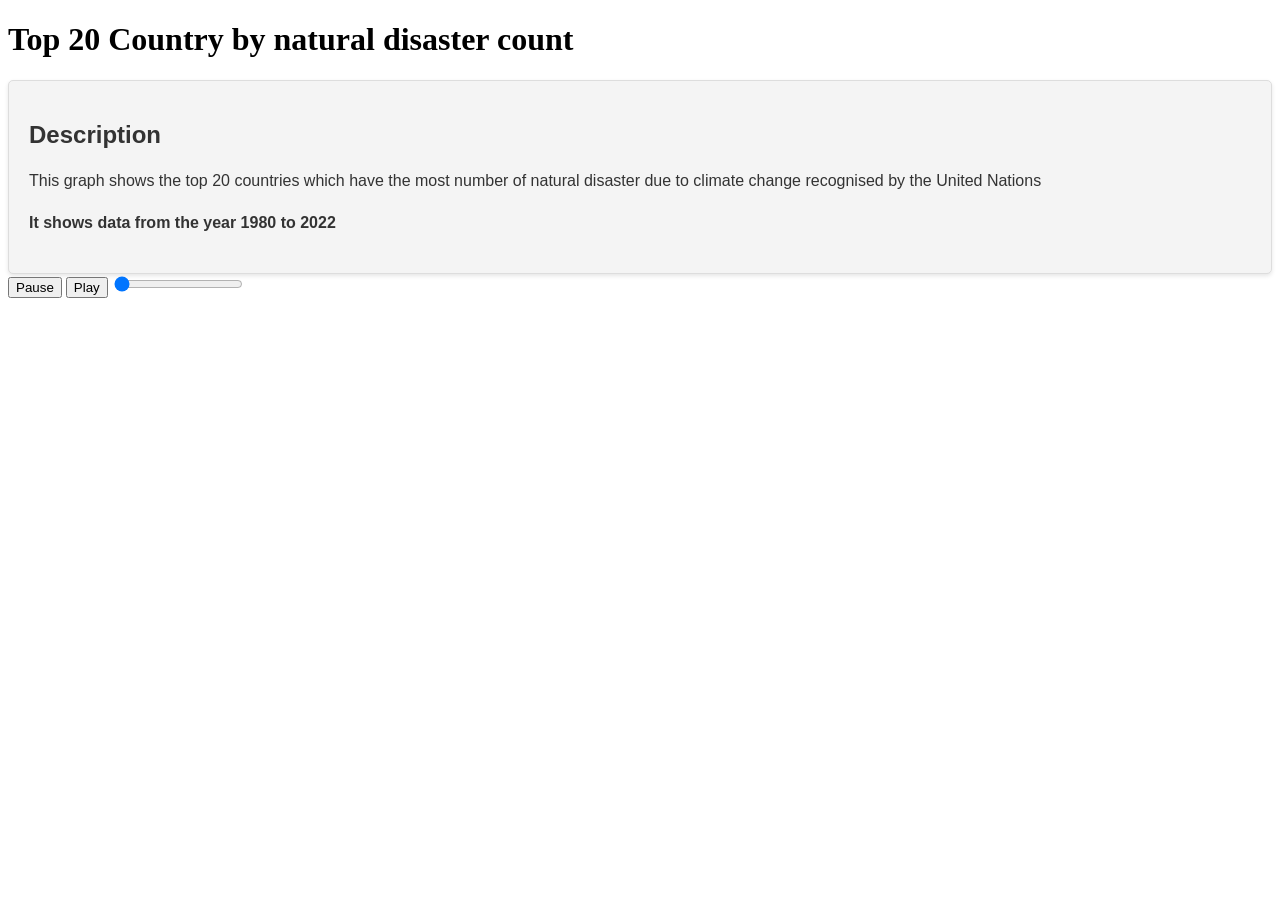
<file: templates/bar-race.html>
<!DOCTYPE html>
<head>
   <meta charset="utf-8">
   <script src="https://d3js.org/d3.v5.min.js"></script>
   <style>
   text{
      font-size: 16px;
      font-family: Open Sans, sans-serif;
   }
    text.title{
       font-size: 24px;
       font-weight: 500;
    }
    text.subTitle{
       font-weight: 500;
       fill: #777777;
    }
    text.caption{
       font-weight: 400;
       font-size: 14px;
       fill: #777777;
    }
    text.label{
       font-weight: 600;
    }

    text.valueLabel{
       font-weight: 300;
    }

    text.yearText{
       font-size: 64px;
       font-weight: 700;
       opacity: 0.25;
    }
    .tick text {
       fill: #777777;
    }
    .xAxis .tick:nth-child(2) text {
       text-anchor: start;
    }
    .tick line {
       shape-rendering: CrispEdges;
       stroke: #dddddd;
    }
    .tick line.origin{
       stroke: #aaaaaa;
    }
    path.domain{
       display: none;
    }
    #infoBox {
      background-color: #f4f4f4;
      border: 1px solid #ddd;
      border-radius: 5px;
      padding: 20px;
      font-family: Arial, sans-serif;
      color: #333;
      box-shadow: 0 2px 4px rgba(0, 0, 0, 0.1);
  }

  #infoBox p {
      margin: 0 0 10px;
      line-height: 1.5;
        }
   </style>
</head>
<h1>Top 20 Country by natural disaster count</h1>
<div id="infoBox">
   <h2>Description</h2>
   <p>This graph shows the top 20 countries which have the most number of natural disaster due to climate change recognised by the United Nations</p>
   <h4>It shows data from the year 1980 to 2022 </h4>

</div>
</div>
<div id="controls">
   <button id="pauseButton">Pause</button>
   <button id="playButton">Play</button>
   <input type="range" min="1980" max="2022" value="1980" id="yearSlider">
</div>
<div class="tooltip" style="opacity: 0;"></div>

<body>
   <script>
      // Feel free to change or delete any of the code you see in this editor!
      var svg = d3.select("body").append("svg")
   .attr("width", 960)
   .attr("height", 600);




var top_n = 20;
var height = 600;
var width = 960;

const margin = {
   top: 80,
   right: 0,
   bottom: 5,
   left: 0
};

let barPadding = (height-(margin.bottom+margin.top))/(top_n*5);

let title = svg.append('text')
   .attr('class', 'title')
   .attr('y', 24)


let year = 1980;

d3.csv('../static/total_disasters_per_country_cumulative.csv').then(function(data) {
   //if (error) throw error;

   console.log(data);
   data.forEach(d => {
         d.colour = d3.hsl(Math.random()*360,0.75,0.75)
   });
   
   let yearSlice = data.filter(d=>!isNaN(d[year.toString()]))
      .sort((a,b) => b[year.toString()] - a[year.toString()])
      .slice(0, top_n);

   yearSlice.forEach((d,i) => d.rank = i);

   console.log('yearSlice: ', yearSlice)
   console.log('year: ', year.toString());
   let max=yearSlice[0][ year.toString()];
   console.log(max);
   let x = d3.scaleLinear()
      .domain([0, max])
      .range([margin.left, width-margin.right-65]);
console.log(x.domain());
   let y = d3.scaleLinear()
      .domain([top_n, 0])
      .range([height-margin.bottom, margin.top]);

   let xAxis = d3.axisTop()
      .scale(x)
      .ticks(width > 500 ? 5:2)
      .tickSize(-(height-margin.top-margin.bottom))
      .tickFormat(d => d3.format(',')(d));

   svg.append('g')
      .attr('class', 'axis xAxis')
      .attr('transform', `translate(0, ${margin.top})`)
      .call(xAxis)
      .selectAll('.tick line')
      .classed('origin', d => d == 0);
      svg.selectAll('rect.bar')
      .data(yearSlice, d => d.Country)
      .enter()
      .append('rect')
      .attr('class', 'bar')
      .attr('x', x(0)+1)
      .attr('width', function(d) {
         if(isNaN(x(d[year.toString()]))){
            console.log("Nan detected");
           console.log(x(d[year.toString()]));

         }
         return x(d[year.toString()]);
     })
      .attr('y', d => y(d.rank)+5)
      .attr('height', y(1)-y(0)-barPadding)
      .style('fill', d => d.colour)
      .text(d => `${d.value}\n${d.name}`);

      svg.selectAll('text.label')
      .data(yearSlice, d => d.Country)
      .enter()
      .append('text')
      .attr('class', 'label')
      .attr('x', function(d) {
         if(isNaN(x(d[year.toString()]))){
            console.log("Nan detected");
            console.log(x(d[year.toString()]));
            
         }
         return x(d[year.toString()]);
      })
     
      .attr('y', d => y(d.rank)+5+((y(1)-y(0))/2)+1)
      .style('text-anchor', 'end')
      .html(d => d.Country);
      
      svg.selectAll('text.valueLabel')
      .data(yearSlice, d => d.Country)
      .enter()
      .append('text')
      .attr('class', 'valueLabel')
      .attr('x', function(d) {
         if(isNaN(x(d[year.toString()]))){
            console.log("Nan detected");
           console.log(x(d[year.toString()]));
         }
         return x(d[year.toString()]);
     })
      .attr('y', d => y(d.rank)+5+((y(1)-y(0))/2)+1)
      
      let yearText = svg.append('text')
      .attr('class', 'yearText')
      .attr('x', width-margin.right)
      .attr('y', height-25)
      .style('text-anchor', 'end')
      .html(~~year)
      .call(halo, 10);
      let ticker;
      function runAnimation() {

         ticker = setInterval(e => {

            console.log(year.toString());
               yearSlice = data.filter(d=>!isNaN(d[year.toString()]))
               .sort((a,b) => b[year.toString()] - a[year.toString()])
               .slice(0,top_n);
      
            yearSlice.forEach((d,i) => d.rank = i);
      
            console.log('IntervalYear: ', yearSlice);
            console.log('IntervalYear: ', year);
            max=yearSlice[0][ year.toString()];
            x.domain([0, max]);
            
            svg.select('.xAxis')
            .transition()
               .duration(tickDuration)
               .ease(d3.easeLinear)
               .call(xAxis);
               
            let bars = svg.selectAll('.bar').data(yearSlice, d => d.Country);
            bars
            .enter()
            .append('rect')
            .attr('class', d => `bar ${d.Country.replace(/\s/g,'_')}`)
            .attr('x', x(0)+1)
            .attr( 'width', function(d) {
               if(isNaN(x(d[year.toString()]))){
                  console.log("Nan detected");
                 console.log(x(d[year.toString()]));
      
               }
               return x(d[year.toString()]);
           })
            .attr('y', d => y(top_n+1)+5)
            .attr('height', y(1)-y(0)-barPadding)
            .style('fill', d => d.colour)
            .transition()
            .duration(tickDuration)
            .ease(d3.easeLinear)
            .attr('y', d => y(d.rank)+5);
            
            bars
            .transition()
            .duration(tickDuration)
            .ease(d3.easeLinear)
            .attr('width', function(d) {
               if(isNaN(x(d[year.toString()]))){
                  console.log("Nan detected");
                  console.log(x(d[year.toString()]));
                  console.log(x.domain());
      
               }
               return x(d[year.toString()]);
           })
            .attr('y', d => y(d.rank)+5);
            
            bars
            .exit()
            .transition()
               .duration(tickDuration)
               .ease(d3.easeLinear)
               .attr('width', function(d) {
                  if(isNaN(x(d[year.toString()]))){
                     console.log("Nan detected");
                    console.log(x(d[year.toString()]));
                    console.log(x.domain());
      
                  }
                  return x(d[year.toString()]);
              })
               .attr('y', d => y(top_n+1)+5)
               .remove();
               
               let labels = svg.selectAll('.label')
               .data(yearSlice, d => d.Country);
               
               labels
               .enter()
               .append('text')
               .attr('class', 'label')
               .attr('x', function(d) {
                  if(isNaN(x(d[year.toString()]))){
                     console.log("Nan detected");
                    console.log(x(d[year.toString()]));
                    console.log(x.domain());
      
                  }
                  return x(d[year.toString()]);
              })
               .attr('y', d => y(top_n+1)+5+((y(1)-y(0))/2))
               .style('text-anchor', 'end')
               .html(d => d.Country)    
               .transition()
               .duration(tickDuration)
               .ease(d3.easeLinear)
               .attr('y', d => y(d.rank)+5+((y(1)-y(0))/2)+1);
               
               
               labels
               .transition()
               .duration(tickDuration)
               .ease(d3.easeLinear)
               .attr('x', function(d) {
                  if(isNaN(x(d[year.toString()]))){
                     console.log("Nan detected");
                    console.log(x(d[year.toString()]));
                    console.log(x.domain());
      
                  }
                  return x(d[year.toString()]);
              })
               .attr('y', d => y(d.rank)+5+((y(1)-y(0))/2)+1);
      
               labels
               .exit()
               .transition()
               .duration(tickDuration)
               .ease(d3.easeLinear)
               .attr('x', function(d) {
                  if(isNaN(x(d[year.toString()]))){
                     console.log("Nan detected");
                    console.log(x(d[year.toString()]));
                    console.log(x.domain());
      
         
                  }
                  return x(d[year.toString()]);
              })
               .attr('y', d => y(top_n+1)+5)
               .remove();
               
               
               
               let valueLabels = svg.selectAll('text.valueLabel').data(yearSlice, d => d.Country);
      
            valueLabels
               .enter()
               .append('text')
               .attr('class', 'valueLabel')
               .attr('x', function(d) {
                  if(isNaN(x(d[year.toString()]))){
                     console.log("Nan detected");
                    console.log(x(d[year.toString()]));
                    console.log(x.domain());
      
                  }
                  return x(d[year.toString()]);
              })
               .attr('y', d => y(top_n+1)+5)
               .transition()
               .duration(tickDuration)
               .ease(d3.easeLinear)
               .attr('y', d => y(d.rank)+5+((y(1)-y(0))/2)+1);
      
            valueLabels
               .transition()
               .duration(tickDuration)
               .ease(d3.easeLinear)
               .attr('x', function(d) {
                  if(isNaN(x(d[year.toString()]))){
                     console.log("Nan detected");
                    console.log(x(d[year.toString()]));
                    console.log(x.domain());
      
                  }
                  return x(d[year.toString()]);
              })
               .attr('y', d => y(d.rank)+5+((y(1)-y(0))/2)+1)
      
      
      
            valueLabels
               .exit()
               .transition()
               .duration(tickDuration)
               .ease(d3.easeLinear)
               .attr('x', function(d) {
                  if(isNaN(x(d[year.toString()]))){
                     console.log("Nan detected");
                    console.log(x(d[year.toString()]));
                    console.log(x.domain());
                    console.log()
      
                  }
                  return x(d[year.toString()]);
              })
               .attr('y', d => y(top_n+1)+5)
               .remove();
      
            yearText.html(~~year);
            svg.selectAll('.bar')
            .on('mouseover', function(d) {
              const value = d[year.toString()];
              tooltip.transition().duration(200).style('opacity', 0.9);
              tooltip.html(`Value: ${value}<br/>Country: ${d.name}`)
                .style('left', (d3.event.pageX + 10) + 'px')
                .style('top', (d3.event.pageY - 28) + 'px');
            })
            .on('mouseout', function(d) {
              tooltip.transition().duration(500).style('opacity', 0);
            });
          
            if(year == 2022) {
               pause();

            }
            ;
            year = ((+year) +1);
            yearSlider.value = year; // Update slider value

         },tickDuration);
      }
      var tickDuration = 1000;

      const pauseButton = document.getElementById("pauseButton");
const playButton = document.getElementById("playButton");
const yearSlider = document.getElementById("yearSlider");

playButton.disabled=false;
pauseButton.disabled=true;
// Add event listeners for the buttons
function pause() {
   console.log("dfgh")
   playButton.disabled=false;
   pauseButton.disabled=true;
   yearSlider.disabled=false;
   clearInterval(ticker); // stop the ticker if it's running
}
pauseButton.addEventListener("click",pause );

playButton.addEventListener("click", function() {
   console.log("fghhfdfs")
   tickDuration=1000;
   playButton.disabled=true;
   pauseButton.disabled=false;
   yearSlider.disabled=true;


   runAnimation() // start the ticker
});

// Add event listener for the slider
yearSlider.addEventListener("input", function() {
   // Update year based on slider value
   year = +this.value;
   // Re-run the animation with the updated year
   yearSlice = data.filter(d=>!isNaN(d[year.toString()]))
   .sort((a,b) => b[year.toString()] - a[year.toString()])
   .slice(0,top_n);

yearSlice.forEach((d,i) => d.rank = i);

console.log('IntervalYear: ', yearSlice);
console.log('IntervalYear: ', year);
max=yearSlice[0][ year.toString()];
x.domain([0, max]);

svg.select('.xAxis')
.transition()
   .duration(tickDuration)
   .ease(d3.easeLinear)
   .call(xAxis);
   
let bars = svg.selectAll('.bar').data(yearSlice, d => d.Country);
bars
.enter()
.append('rect')
.attr('class', d => `bar ${d.Country.replace(/\s/g,'_')}`)
.attr('x', x(0)+1)
.attr( 'width', function(d) {
   if(isNaN(x(d[year.toString()]))){
      console.log("Nan detected");
     console.log(x(d[year.toString()]));

   }
   return x(d[year.toString()]);
})
.attr('y', d => y(top_n+1)+5)
.attr('height', y(1)-y(0)-barPadding)
.style('fill', d => d.colour)
.transition()
.duration(tickDuration)
.ease(d3.easeLinear)
.attr('y', d => y(d.rank)+5);

bars
.transition()
.duration(tickDuration)
.ease(d3.easeLinear)
.attr('width', function(d) {
   if(isNaN(x(d[year.toString()]))){
      console.log("Nan detected");
      console.log(x(d[year.toString()]));
      console.log(x.domain());

   }
   return x(d[year.toString()]);
})
.attr('y', d => y(d.rank)+5);

bars
.exit()
.transition()
   .duration(tickDuration)
   .ease(d3.easeLinear)
   .attr('width', function(d) {
      if(isNaN(x(d[year.toString()]))){
         console.log("Nan detected");
        console.log(x(d[year.toString()]));
        console.log(x.domain());

      }
      return x(d[year.toString()]);
  })
   .attr('y', d => y(top_n+1)+5)
   .remove();
   
   let labels = svg.selectAll('.label')
   .data(yearSlice, d => d.Country);
   
   labels
   .enter()
   .append('text')
   .attr('class', 'label')
   .attr('x', function(d) {
      if(isNaN(x(d[year.toString()]))){
         console.log("Nan detected");
        console.log(x(d[year.toString()]));
        console.log(x.domain());

      }
      return x(d[year.toString()]);
  })
   .attr('y', d => y(top_n+1)+5+((y(1)-y(0))/2))
   .style('text-anchor', 'end')
   .html(d => d.Country)    
   .transition()
   .duration(tickDuration)
   .ease(d3.easeLinear)
   .attr('y', d => y(d.rank)+5+((y(1)-y(0))/2)+1);
   
   
   labels
   .transition()
   .duration(tickDuration)
   .ease(d3.easeLinear)
   .attr('x', function(d) {
      if(isNaN(x(d[year.toString()]))){
         console.log("Nan detected");
        console.log(x(d[year.toString()]));
        console.log(x.domain());

      }
      return x(d[year.toString()]);
  })
   .attr('y', d => y(d.rank)+5+((y(1)-y(0))/2)+1);

   labels
   .exit()
   .transition()
   .duration(tickDuration)
   .ease(d3.easeLinear)
   .attr('x', function(d) {
      if(isNaN(x(d[year.toString()]))){
         console.log("Nan detected");
        console.log(x(d[year.toString()]));
        console.log(x.domain());


      }
      return x(d[year.toString()]);
  })
   .attr('y', d => y(top_n+1)+5)
   .remove();
   
   
   
   let valueLabels = svg.selectAll('text.valueLabel').data(yearSlice, d => d.Country);

valueLabels
   .enter()
   .append('text')
   .attr('class', 'valueLabel')
   .attr('x', function(d) {
      if(isNaN(x(d[year.toString()]))){
         console.log("Nan detected");
        console.log(x(d[year.toString()]));
        console.log(x.domain());

      }
      return x(d[year.toString()]);
  })
   .attr('y', d => y(top_n+1)+5)
   .transition()
   .duration(tickDuration)
   .ease(d3.easeLinear)
   .attr('y', d => y(d.rank)+5+((y(1)-y(0))/2)+1);

valueLabels
   .transition()
   .duration(tickDuration)
   .ease(d3.easeLinear)
   .attr('x', function(d) {
      if(isNaN(x(d[year.toString()]))){
         console.log("Nan detected");
        console.log(x(d[year.toString()]));
        console.log(x.domain());

      }
      return x(d[year.toString()]);
  })
   .attr('y', d => y(d.rank)+5+((y(1)-y(0))/2)+1)



valueLabels
   .exit()
   .transition()
   .duration(tickDuration)
   .ease(d3.easeLinear)
   .attr('x', function(d) {
      if(isNaN(x(d[year.toString()]))){
         console.log("Nan detected");
        console.log(x(d[year.toString()]));
        console.log(x.domain());
        console.log()

      }
      return x(d[year.toString()]);
  })
   .attr('y', d => y(top_n+1)+5)
   .remove();

yearText.html(~~year);
svg.selectAll('.bar')
  .on('mouseover', function(d) {
    const value = d[year.toString()];
    tooltip.transition().duration(200).style('opacity', 0.9);
    tooltip.html(`Value: ${value}<br/>Country: ${d.name}`)
      .style('left', (d3.event.pageX + 10) + 'px')
      .style('top', (d3.event.pageY - 28) + 'px');
  })
  .on('mouseout', function(d) {
    tooltip.transition().duration(500).style('opacity', 0);
  });

});
const tooltip = d3.select('body').append('div')
  .attr('class', 'tooltip')
  .style('opacity', 0);

// Add event listeners to show/hide tooltip
svg.selectAll('.bar')
  .on('mouseover', function(d) {
    const value = d[year.toString()];
    tooltip.transition().duration(200).style('opacity', 0.9);
    tooltip.html(`Value: ${value}<br/>Country: ${d.name}`)
      .style('left', (d3.event.pageX + 10) + 'px')
      .style('top', (d3.event.pageY - 28) + 'px');
  })
  .on('mouseout', function(d) {
    tooltip.transition().duration(500).style('opacity', 0);
  });


      
});

const halo = function(text, strokeWidth) {
   text.select(function() { return this.parentNode.insertBefore(this.cloneNode(true), this); })
      .style('fill', '#ffffff')
      .style('stroke','#ffffff')
      .style('stroke-width', strokeWidth)
      .style('stroke-linejoin', 'round')
      .style('opacity', 1);

}
   

   </script>
</body>
</file>
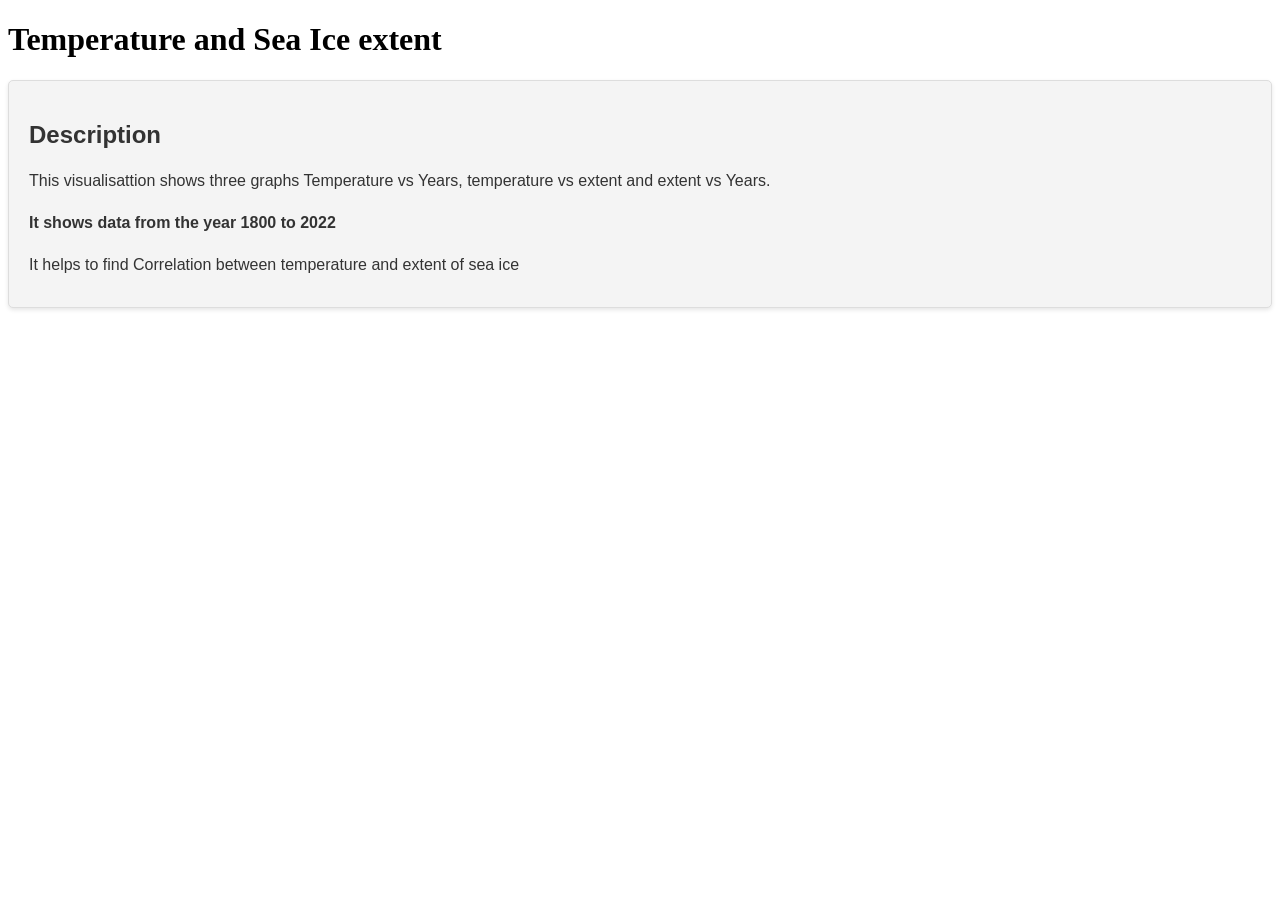
<file: templates/chart.html>
<!DOCTYPE html>
<html>
<head>
    <title>Extent, Temperature, and Third Data vs Years</title>
    <script src="https://cdn.plot.ly/plotly-latest.min.js"></script>
</head>
<body>
    <style>
        #infoBox {
            background-color: #f4f4f4;
            border: 1px solid #ddd;
            border-radius: 5px;
            padding: 20px;
            font-family: Arial, sans-serif;
            color: #333;
            box-shadow: 0 2px 4px rgba(0, 0, 0, 0.1);
        }
      
        #infoBox p {
            margin: 0 0 10px;
            line-height: 1.5;
              }</style>
    <h1 class="text-center mb-4">Temperature and Sea Ice extent </h1>
    <div id="infoBox">
        <h2>Description</h2>
        <p>This visualisattion shows three graphs Temperature vs Years, temperature vs extent and extent vs Years.</p>
        <h4>It shows data from the year 1800 to 2022</h4>
        <p>It helps to find Correlation between temperature and extent of sea ice </p>
    
     </div>
    <div id="chart"></div>

    <script>
        var chartData = {{ chart_data|safe }};

        // Create plotly charts for extent, temperature, and third data
        var extentChart = document.createElement('div');
        var temperatureChart = document.createElement('div');
        var thirdDataChart = document.createElement('div');
        extentChart.id = 'extent-chart';
        temperatureChart.id = 'temperature-chart';
        thirdDataChart.id = 'third-data-chart';
        document.getElementById('chart').appendChild(extentChart);
        document.getElementById('chart').appendChild(temperatureChart);
        document.getElementById('chart').appendChild(thirdDataChart);

        // Initialize Plotly charts
        Plotly.newPlot('extent-chart', [chartData.data[0]], chartData.layout[0]).then(function(extentGd) {
            Plotly.newPlot('temperature-chart', [chartData.data[1]], chartData.layout[1]).then(function(temperatureGd) {
                Plotly.newPlot('third-data-chart', [chartData.data[2]], chartData.layout[2]).then(function(thirdDataGd) {
                    extentGd.on('plotly_relayout', function(eventData) {
                        if (eventData["xaxis.range[0]"] !== undefined && eventData["xaxis.range[1]"] !== undefined) {
                            var xRange = [eventData["xaxis.range[0]"], eventData["xaxis.range[1]"]];
                            Plotly.relayout('temperature-chart', 'xaxis.range', xRange);
                        }
                    });
    
                    // Add event listener for brushing on temperature chart
                    temperatureGd.on('plotly_relayout', function(eventData) {
                        if (eventData["xaxis.range[0]"] !== undefined && eventData["xaxis.range[1]"] !== undefined) {
                            var xRange = [eventData["xaxis.range[0]"], eventData["xaxis.range[1]"]];
                            Plotly.relayout('extent-chart', 'xaxis.range', xRange);
                        }
                    });
    
                    // Add event listener for double-clicking to zoom out
                    extentGd.on('plotly_doubleclick', function() {
                        Plotly.relayout('extent-chart', 'xaxis.autorange', true);
                        Plotly.relayout('temperature-chart', 'xaxis.autorange', true);
                    });
    
                    temperatureGd.on('plotly_doubleclick', function() {
                        Plotly.relayout('extent-chart', 'xaxis.autorange', true);
                        Plotly.relayout('temperature-chart', 'xaxis.autorange', true);
                    });
    
                    // Add event listener for hover on extent chart
                    extentGd.on('plotly_hover', function(eventData) {
                        var points = eventData.points;
                        var xValue = points[0].x;
                        // Highlight corresponding point in temperature chart
                        var temperaturePoints = [];
                        for (var i = 0; i < points.length; i++) {
                            temperaturePoints.push({
                                curveNumber: 0, // Index of the trace in the temperature chart
                                pointNumber: points[i].pointNumber, // Point number in the trace
                                x: xValue, // Set x-value to synchronize hover
                                y: points[i].y, // Set y-value
                                data: points[i].data, // Data associated with the point
                            });
                        }
                        Plotly.Fx.hover('temperature-chart', temperaturePoints);
                    });
    
                    // Add event listener for hover out on extent chart
                    extentGd.on('plotly_unhover', function() {
                        Plotly.Fx.unhover('temperature-chart');
                    });
    
                    // Add event listener for hover on temperature chart
                    temperatureGd.on('plotly_hover', function(eventData) {
                        var points = eventData.points;
                        var xValue = points[0].x;
                        // Highlight corresponding point in extent chart
                        var extentPoints = [];
                        for (var i = 0; i < points.length; i++) {
                            extentPoints.push({
                                curveNumber: 0, // Index of the trace in the extent chart
                                pointNumber: points[i].pointNumber, // Point number in the trace
                                x: xValue, // Set x-value to synchronize hover
                                y: points[i].y, // Set y-value
                                data: points[i].data, // Data associated with the point
                            });
                        }
                        Plotly.Fx.hover('extent-chart', extentPoints);
                    });
    
                    // Add event listener for hover out on temperature chart
                    temperatureGd.on('plotly_unhover', function() {
                        Plotly.Fx.unhover('extent-chart');
                    });
    
                    // Update y-axis titles and trace color
                    Plotly.restyle('extent-chart', 'yaxis.title', 'Extent');
                    Plotly.restyle('temperature-chart', {'yaxis.title.text': 'Temperature', 'line.color': 'red'});
                    // Update titles for each plot
                    Plotly.relayout('extent-chart', 'title', 'Extent of Ice vs Years');
                    Plotly.relayout('temperature-chart', 'title', 'Temperature vs Years');
                    Plotly.relayout('third-data-chart', 'title', 'Extent of Ice vs Temperature(Correlation)');
    
                });
                    // Add event listeners and interactions (similar to the previous charts)

                });
            });
    </script>
</body>
</html>
</file>
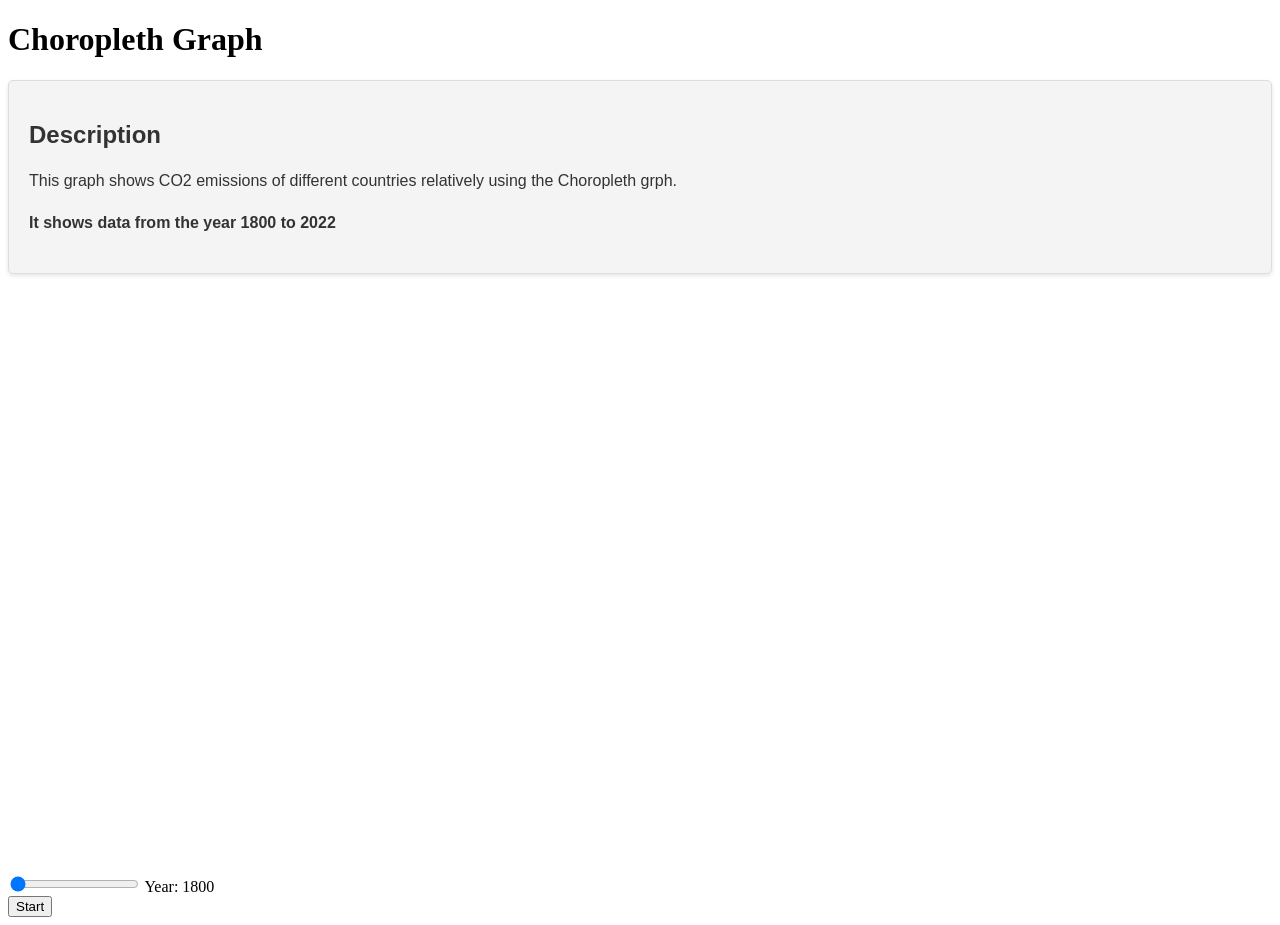
<file: templates/chorloplet.html>
<!DOCTYPE html>
<html lang="en">

<head>
    <meta charset="UTF-8">
    <title>Interactive Map</title>
    <style>
        #map-container {
            position: relative;
            width: 800px;
            height: 600px;
        }

        #map {
            width: 100%;
            height: 100%;
        }

        #legend {
            position: absolute;
            bottom: 10px;
            left: 10px;
            background-color: #fff;
            padding: 10px;
            border-radius: 5px;
        }

        .legend-item {
            margin-bottom: 5px;
        }

        .legend-color {
            display: inline-block;
            width: 20px;
            height: 20px;
            margin-right: 5px;
        }

        .tooltip {
            position: absolute;
            text-align: center;
            padding: 2px;
            font: 12px sans-serif;
            background: lightsteelblue;
            border: 0.5px solid #aaa;
            border-radius: 4px;
            pointer-events: none;
        }

        #scatter-plot {
            width: 800px;
            height: 100px;
            margin-top: 10px;
        }

        circle {
            fill: steelblue;
            fill-opacity: 0.7;
            stroke: none;
        }
        #infoBox {
            background-color: #f4f4f4;
            border: 1px solid #ddd;
            border-radius: 5px;
            padding: 20px;
            font-family: Arial, sans-serif;
            color: #333;
            box-shadow: 0 2px 4px rgba(0, 0, 0, 0.1);
        }
      
        #infoBox p {
            margin: 0 0 10px;
            line-height: 1.5;
              }
         </style>
    </style>
    <script src="https://d3js.org/d3.v4.min.js"></script>
    <script src="https://d3js.org/d3-scale-chromatic.v1.min.js"></script>
    <script src="https://d3js.org/d3-geo-projection.v2.min.js"></script>
</head>

<body>
    <h1 class="text-center mb-4">Choropleth Graph</h1>
    <div id="infoBox">
        <h2>Description</h2>
        <p>This graph shows CO2 emissions of different countries relatively using the Choropleth grph.</p>
        <h4>It shows data from the year 1800 to 2022</h4>
    
     </div>
    <div id="map-container">
        <svg id="map"></svg>
    </div>
    <div>
        <label>
            <input type="range" min="1800" max="2022" value="1800" step="1" id="yearSlider" onchange="sliderChanged(this.value)">
            Year: <span id="selectedYear">1800</span>
        </label>
    </div>
<!-- Start and Pause Buttons -->
<div id="button-container">
    <button id="startButton">Start</button>
    <button id="pauseButton" style="display: none;">Pause</button>
</div>


    <script>
        var animationInterval; // Variable to hold the interval for animation

        function startAnimation() {
            document.getElementById("startButton").style.display = "none";
            document.getElementById("pauseButton").style.display = "block";
            document.getElementById("yearSlider").disabled = true;
            animationInterval = setInterval(function () {
                var currentValue = document.getElementById("yearSlider").value;
                if (currentValue < 2022) {
                    currentValue++;
                    document.getElementById("yearSlider").value = currentValue;
                    sliderChanged(currentValue);
                } else {
                    pauseAnimation();
                }
            }, 10000);
        }
        function pauseAnimation() {
            document.getElementById("pauseButton").style.display = "none";
            document.getElementById("startButton").style.display = "block";
            document.getElementById("yearSlider").disabled = false;
            clearInterval(animationInterval);
        }

        // Event listener for the start button
        document.getElementById("startButton").addEventListener("click", function () {
            startAnimation();
        });

        // Event listener for the pause button
        document.getElementById("pauseButton").addEventListener("click", function () {
            pauseAnimation();
        });

        function sliderChanged(value) {
            // Update the map based on the selected year
            document.getElementById("selectedYear").innerText = value;
            var svg = d3.select("#map"),
                width = 800,
                height = 600;

            svg.selectAll("*").remove();

            var projection = d3.geoMercator()
                .scale(120)
                .center([0, 20])
                .translate([width / 2, height / 2]);

            d3.queue()
                .defer(d3.json, "https://enjalot.github.io/wwsd/data/world/world-110m.geojson")
                .await(ready);

            function ready(error, topo) {
                d3.csv("../static/data.csv", function (error, data) {
                    if (error) {
                        throw error;
                    }
                    var codeValueMap = {};
                    var codeValuelistMap={};
                    data.forEach(function (d) {
                        if (d["unit"] == "CO2 * gigagram / a" && d["category (IPCC2006_PRIMAP)"] == "1.A") {
                            var countryCode = d["area (ISO3)"];
                                codeValueMap[countryCode] = +d[value];
                                var list1=[];
                                for (var i = 1800; i <= 2022; i++) {
                                    list1.push(+d[i]);
                                }
                                codeValuelistMap[countryCode]=list1;
                        }
                    });
                    var tooltip = d3.select("body").append("div")
                        .attr("class", "tooltip")
                        .style("opacity", 0);
                        function showTooltip(d) {
                            tooltip.transition()
                                .duration(200)
                                .style("opacity", .9);
                            tooltip.html(d.properties.name + ": " +  (codeValueMap[d.id] !== undefined ? codeValueMap[d.id] : 0) + " CO2 * gigagram / a")
                                .style("left", (d3.event.pageX) + "px")
                                .style("top", (d3.event.pageY - 28) + "px");
                        
                            // Draw scatter plot

                        }
                        

                    function hideTooltip() {
                        tooltip.transition()
                            .duration(500)
                            .style("opacity", 0)

                        // Remove scatter plot
                    }
                    var max = d3.max(Object.values(codeValueMap));
                    var colorScale = d3.scaleThreshold()
                        .domain([0, 1000, 10000, 20000,40000,1000000, max])
                        .range(d3.schemeBlues[7]);

                    svg.selectAll(".Country")
                        .data(topo.features)
                        .enter()
                        .append("path")
                        .attr("d", d3.geoPath().projection(projection))
                        .style("stroke", "transparent")
                        .attr("class", function (d) {
                            return "Country"
                        })
                        .style("fill", function (d) {

                            var countryCode = d['id'];
                            var countryValue = codeValueMap[countryCode];
                            return countryValue !== undefined ? colorScale(countryValue) : colorScale(0);
                        })
                        .on("mouseover", function (d) {
                            d3.select(this).style("fill", "red");
                            showTooltip(d)
                        })
                        .on("mouseout", function (d) {
                            var countryCode = d['id'];
                            var countryValue = codeValueMap[countryCode];
                            d3.select(this).style("fill", countryValue !== undefined ? colorScale(countryValue) : colorScale(0));
                            hideTooltip()

                        })
                        .style("opacity", 0.8);
                });
            }
        }

        sliderChanged(1800); // Call the function initially with the value 1800
    </script>
</body>

</html>
</file>
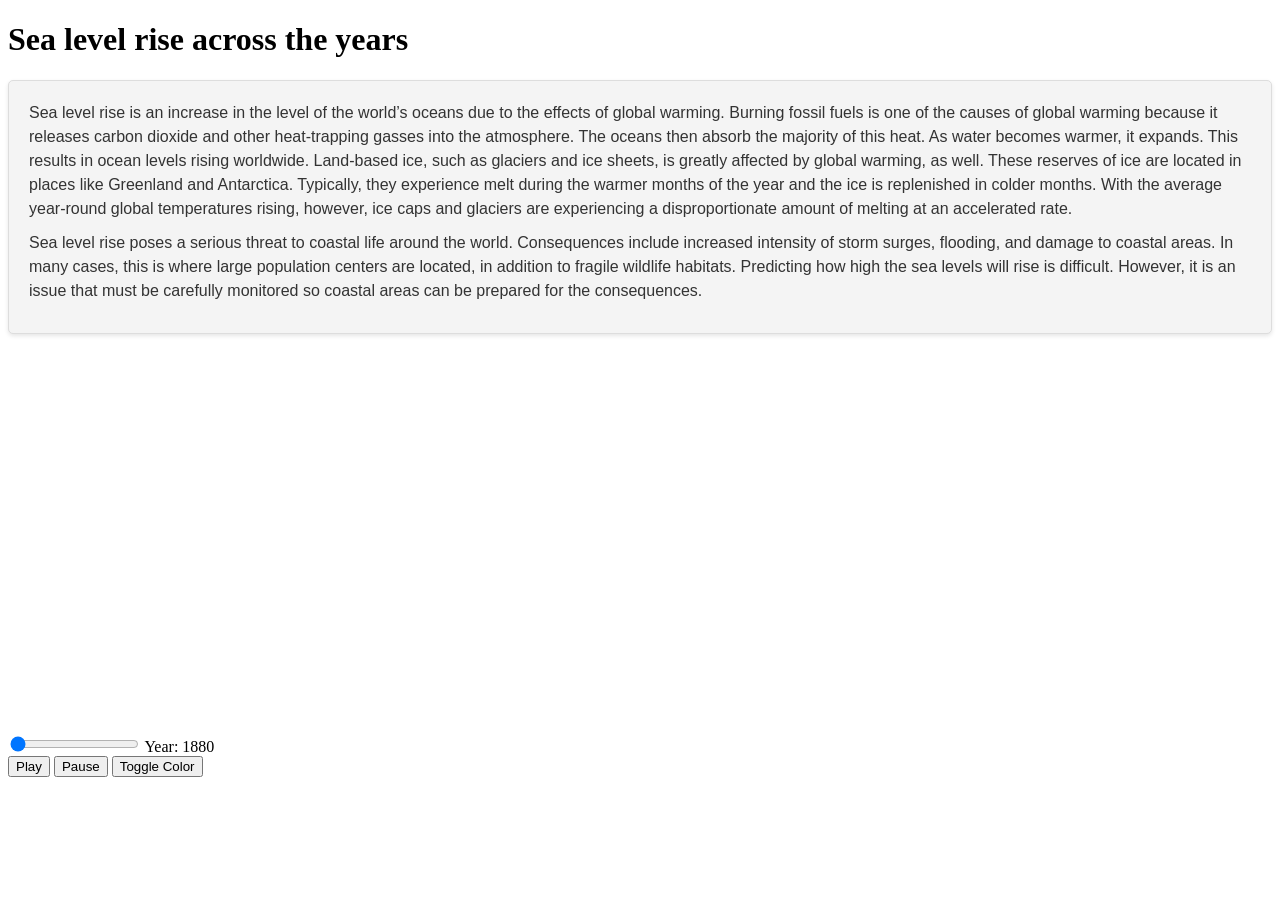
<file: templates/g.html>
<!DOCTYPE html>
<html lang="en">
<head>
  <meta charset="UTF-8">
  <meta name="viewport" content="width=device-width, initial-scale=1.0">
  <title>Water Level Animation</title>
  <script src="https://d3js.org/d3.v7.min.js"></script>
  <script src="https://cdn.plot.ly/plotly-latest.min.js"></script>
  <style>
    #chart {
      display: flex;
      justify-content: space-between;
    }
    #bar-chart {
      width: 45%;
      height: 400px;
    }
    #scatter-plot {
      width: 45%;
      height: 400px;
    }
    #slider {
      width: 600px;
      margin-top: 20px;
    }
    .handle {
      fill: red;
    }
    #infoBox {
      background-color: #f4f4f4;
      border: 1px solid #ddd;
      border-radius: 5px;
      padding: 20px;
      font-family: Arial, sans-serif;
      color: #333;
      box-shadow: 0 2px 4px rgba(0, 0, 0, 0.1);
  }

  #infoBox p {
      margin: 0 0 10px;
      line-height: 1.5;
        }
   </style>
</head>

  </style>
</head>
<body>

  <h1>Sea level rise across the years</h1>
  <div id="infoBox">

  <p>
    Sea level rise is an increase in the level of the world’s oceans due to the effects of global warming. Burning fossil fuels is one of the causes of global warming because it releases carbon dioxide and other heat-trapping gasses into the atmosphere. The oceans then absorb the majority of this heat. As water becomes warmer, it expands. This results in ocean levels rising worldwide.
    Land-based ice, such as glaciers and ice sheets, is greatly affected by global warming, as well. These reserves of ice are located in places like Greenland and Antarctica. Typically, they experience melt during the warmer months of the year and the ice is replenished in colder months. With the average year-round global temperatures rising, however, ice caps and glaciers are experiencing a disproportionate amount of melting at an accelerated rate.
</p>
<p>
    Sea level rise poses a serious threat to coastal life around the world. Consequences include increased intensity of storm surges, flooding, and damage to coastal areas. In many cases, this is where large population centers are located, in addition to fragile wildlife habitats. Predicting how high the sea levels will rise is difficult. However, it is an issue that must be carefully monitored so coastal areas can be prepared for the consequences.
</p>
</div>
<div id="chart">
  <div id="bar-chart"></div>
  <div id="scatter-plot"></div>
</div>
<div>
    <label>
        <input type="range" min="1880" max="2013" value="1880" step="1" id="yearSlider">
        Year: <span id="currentYear">1880</span>
    </label>
</div>
<button id="playButton">Play</button>
<button id="pauseButton">Pause</button>
<button id="toggleColorButton">Toggle Color</button>

<script>
  // Sample data for water level
  function ready(error, topo) {

    d3.csv("../static/output.csv")
    .then(function(sea_level_data) {
      console.log(sea_level_data[0]);
  

    // Assuming sea_level_data is already loaded as a JavaScript object
    
    // Extract July sea level data for each year and calculate relative sea levels
    var initialSeaLevel = parseFloat(sea_level_data[0]['GMSL']); // Assuming the first entry is for the initial sea level
    console.log(initialSeaLevel);

    sea_level_data.forEach(entry => {
      entry.Relative_GMSL = entry.GMSL - initialSeaLevel; // Calculating relative sea level
    });

    
    // Extract years and relative sea levels
    const YEARS = sea_level_data.map(entry => parseInt(entry.Time.substring(0, 4))); // Extracting years
    const RELATIVE_GMSL = sea_level_data.map(entry => entry.Relative_GMSL); // Extracting relative sea levels
    console.log(RELATIVE_GMSL);
    var minvalue=d3.min(RELATIVE_GMSL);
    var data = [];
for (var i = 0; i < YEARS.length; i++) {
    var obj = {}; // Create a new object for each iteration
    obj.year = YEARS[i]; // Add the year property to the object
    obj.level = RELATIVE_GMSL[i]-minvalue; // Add the relative sea level property to the object
    data.push(obj); // Push the object to the data array
}
console.log(data);


  
  console.log(data);

  var sliderValue = 1880;
  var intervalId;
  var playing = false;
  var barHeight = 1000; // Initial bar height
  var barWidth = 500;
  // Create SVG for bar chart
  var svg = d3.select("#bar-chart")
    .append("svg")
    .attr("width", "100%")
    .attr("height", "100%")
    .attr("viewBox", "0 0 600 400");

  // Create initial water level bar
  var bar = svg.append("rect")
  .attr("x", (600 - barWidth) / 2) // Center the bar horizontally
  .attr("y", 300 - barHeight)
  .attr("width", barWidth)
  .attr("height", barHeight)
  .attr("fill", "blue")


// Create red line to mark initial value
var initialValue = data[0].level;
var initialLine = svg.append("line")
  .attr("x1", (600 - barWidth) / 2)
  .attr("y1", 300 - initialValue)
  .attr("x2", (600 + barWidth) / 2)
  .attr("y2", 300 - initialValue)
  .attr("stroke", "red")
  .attr("stroke-width", 2)


// Create tooltip


  // Create scatter plot
  var maxLevel = d3.max(data, function(d) {
    return d.level;
});
  var scatterLayout = {
    title: 'Water Level Scatter Plot',
    xaxis: {
      title: 'Year',
      range: [data[0].year, data[data.length-1].year]
    },
    yaxis: {
      title: 'Water Level',
      range: [0,maxLevel]
    }
  };
  var scatterData = [{
    x: [data[0].year],
    y: [0],
    mode: 'markers',
    type: 'scatter'
  }];
  var outline = svg.append("rect")
    .attr("x", (600 - barWidth) / 2)
    .attr("y", 300 - barHeight)
    .attr("width", barWidth)
    .attr("height", barHeight)
    .attr("fill", "none")
    .attr("stroke", "black")
    .attr("stroke-width", 1);

  var scatterPlot = Plotly.newPlot('scatter-plot', scatterData, scatterLayout);

  // Create slider
  var slider = d3.select("#yearSlider")
    .on("input", function() {
      var selectedYear = +this.value;
      var selectedData = data.find(d => d.year === selectedYear);
      animateWaterLevel(selectedData.level);
      d3.select("#currentYear").text(selectedYear);
      sliderValue = selectedYear;
      var newscatterData = [{
        x: [],
        y: [],
        mode: 'markers',
        type: 'scatter'
      }];
      
      for (var i = 1880; i <= selectedYear; i++) {
        newscatterData[0].x.push(i);
        newscatterData[0].y.push((data.find(d => d.year === i)).level);
      }
      
      console.log(newscatterData);
      Plotly.react('scatter-plot', newscatterData, scatterLayout);
    });

  // Add play button functionality
  d3.select("#playButton").on("click", function() {
    if (!playing) {
      intervalId = setInterval(function() {
        if (sliderValue < 2013) {
          sliderValue++;
          slider.property("value", sliderValue);
          var selectedData = data.find(d => d.year === sliderValue);
          animateWaterLevel(selectedData.level);
          d3.select("#currentYear").text(sliderValue);
          updateScatterPlot(selectedData.year, selectedData.level);
        } else {
          clearInterval(intervalId);
          playing = false;
          slider.attr("disabled", null);
          d3.select("#pauseButton").attr("disabled", "disabled");
          d3.select("#playButton").attr("disabled", null);
        }
      }, 1000);
      playing = true;
      slider.attr("disabled", "disabled");
      d3.select("#pauseButton").attr("disabled", null);
      d3.select("#playButton").attr("disabled", "disabled");
    }
  });

  // Add pause button functionality
  d3.select("#pauseButton").on("click", function() {
    clearInterval(intervalId);
    playing = false;
    slider.attr("disabled", null);
    d3.select("#pauseButton").attr("disabled", "disabled");
    d3.select("#playButton").attr("disabled", null);
  });

  function animateWaterLevel(level) {
    bar.transition()
      .duration(1000)
      .attr("height", level)
      .attr("y", 300 - level);

  }

  // Update scatter plot with new data point
  function updateScatterPlot(year, level) {
    Plotly.extendTraces('scatter-plot', { x: [[year]], y: [[level]] }, [0]);
  }
  var isBlack=false;
  // Initial animation
  animateWaterLevel(data[0].level);
  d3.select("#currentYear").text(sliderValue);
  d3.select("#toggleColorButton").on("click", function() {
    isBlack = !isBlack;
    if (isBlack) {
      scatterLayout.plot_bgcolor = 'gray';
      scatterLayout.xaxis.linecolor = 'black'; // Adjust the x-axis color
      scatterLayout.yaxis.linecolor = 'black'; // Adjust the y-axis color
    } else {
      scatterLayout.paper_bgcolor = 'rgba(0,0,0,0)';
      scatterLayout.plot_bgcolor = 'rgba(0,0,0,0)';
      scatterLayout.xaxis.linecolor = 'black'; // Adjust the x-axis color
      scatterLayout.yaxis.linecolor = 'black'; // Adjust the y-axis color
    }
    Plotly.relayout('scatter-plot', scatterLayout);
  });
})
.catch(function(error) {
  throw error;
});
  }
  ready();

</script>

</body>
</html>
</file>
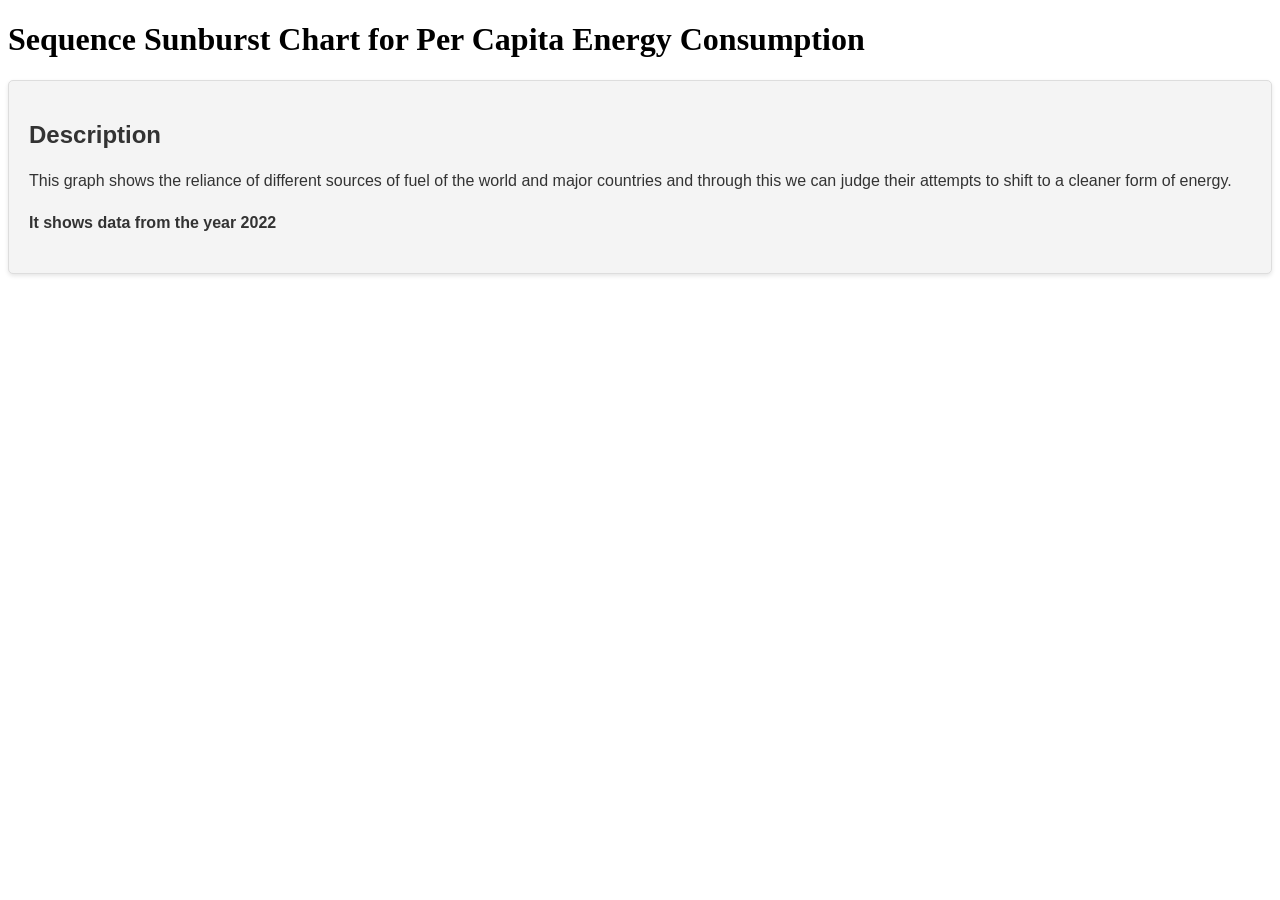
<file: templates/h.html>
<!DOCTYPE html>
<html lang="en">
<head>
    <meta charset="UTF-8">
    <meta name="viewport" content="width=device-width, initial-scale=1.0">
    <script src="https://d3js.org/d3.v7.min.js"></script>
</head>
<style>
 

    #legend-table {
        border-collapse: collapse;
        margin-top: 0px; /* Adjust margin as needed */
    }
    
    #legend-table td {
        padding: 5px;
        border: 1px solid #ddd; /* Add border styling as needed */
    }
    
    #legend-table td div {
        width: 20px; /* Adjust width of color box */
        height: 20px; /* Adjust height of color box */
        display: inline-block;
        margin-right: 5px; /* Adjust margin as needed */
    }
    #container {
        width: 100%;
        display:flex;
        
    }
    #infoBox {
        background-color: #f4f4f4;
        border: 1px solid #ddd;
        border-radius: 5px;
        padding: 20px;
        font-family: Arial, sans-serif;
        color: #333;
        box-shadow: 0 2px 4px rgba(0, 0, 0, 0.1);
    }

    #infoBox p {
        margin: 0 0 10px;
        line-height: 1.5;
    }
</style>
</head>
<body>
    <h1>Sequence Sunburst Chart for Per Capita Energy Consumption</h1>
    <div id="infoBox">
        <h2>Description</h2>
        <p>This graph shows the reliance of different sources of fuel of the world and major countries and through this we can judge their attempts to shift to a cleaner form of energy.</p>
        <h4>It shows data from the year 2022</h4>
     
     </div>
     <div id="container">


    <table id="legend-table" padding="20px"></table>

</div>
    <script>
        // Set up dimensions
        const width = 600;
        const height = 600;
        const radius = Math.min(width, height) / 2;

        // Create SVG element
        const svg = d3.select("#container")
            .append("svg")
            .attr("width", width)
            .attr("height", height)
            .append("g")
            .attr("transform", `translate(${width / 2},${height / 2})`);

        // Define the data
        const data = {
            children: [
                {
                    name: "United States",
                    children:
                    [
                    {
                    name:"Fossil fuels"                   ,
                    children:
                    [
                    {name:"Coal",size:8103},
                    {name:"Oil",size:29684},
                    {name:"Gas",size:26049}
                    ]
                }
                    ,
                    {name:"Nuclear",size:6006},
                    {name:"Renewables",
                    children:
                    [
                    {name:"Hydropower",size:1992},
                    {name:"Wind",size:3384},
                    {name:"Solar",size:1588},
                    {name:"Others",size:663}
                    ]}
                    ]
                },
                {
                    name: "Sweden"
                    ,
                    children:
                    [
                    {
                    name:"Fossil fuels"                   ,
                    children:
                    [
                    {name:"Coal",size:1925},
                    {name:"Oil",size:13131},
                    {name:"Gas",size:697}
                    ]
                }
                    ,
                    {name:"Nuclear",size:12223},
                    {name:"Renewables",
                    children:
                    [
                    {name:"Hydropower",size:17240},
                    {name:"Wind",size:8061},
                    {name:"Solar",size:650},
                    {name:"Others",size:4034}
                    ]}
                    ]
                },
                {
                    name:"Germany",

                    children:
                    [
                    {
                    name:"Fossil fuels"                   ,
                    children:
                    [
                    {name:"Coal",size:7763},
                    {name:"Oil",size:14191},
                    {name:"Gas",size:9270}
                    ]
                }
                    ,
                    {name:"Nuclear",size:1041},
                    {name:"Renewables",
                    children:
                    [
                    {name:"Hydropower",size:547},
                    {name:"Wind",size:3917},
                    {name:"Solar",size:1900},
                    {name:"Others",size:1928}
                    ]}
                    ]
                    
                },
                {
                    name:"Japan",

                    children:
                    [
                    {
                    name:"Fossil fuels"                   ,
                    children:
                    [
                    {name:"Coal",size:11016},
                    {name:"Oil",size:14811},
                    {name:"Gas",size:8107}
                    ]
                }
                    ,
                    {name:"Nuclear",size:1044},
                    {name:"Renewables",
                    children:
                    [
                    {name:"Hydropower",size:1575},
                    {name:"Wind",size:171},
                    {name:"Solar",size:2153},
                    {name:"Others",size:1056}
                    ]}
                    ]
                },
                {
                    name:"France",

                    children:
                    [
                    {
                    name:"Fossil fuels"                   ,
                    children:
                    [
                    {name:"Coal",size:920},
                    {name:"Oil",size:12514},
                    {name:"Gas",size:5937}
                    ]
                }
                    ,
                    {name:"Nuclear",size:11409},
                    {name:"Renewables",
                    children:
                    [
                    {name:"Hydropower",size:1798},
                    {name:"Wind",size:1533},
                    {name:"Solar",size:812},
                    {name:"Others",size:485}
                    ]}
                    ]
                },
                {
                    name:"China",

                    children:
                    [
                    {
                    name:"Fossil fuels"                   ,
                    children:
                    [
                    {name:"Coal",size:17224},
                    {name:"Oil",size:5485},
                    {name:"Gas",size:2634}
                    ]
                }
                    ,
                    {name:"Nuclear",size:733},
                    {name:"Renewables",
                    children:
                    [
                    {name:"Hydropower",size:2382},
                    {name:"Wind",size:1394},
                    {name:"Solar",size:782},
                    {name:"Others",size:395}
                    ]}
                    ]
                },
                {
                    name:"United Kingdom",

                    children:
                    [
                    {
                    name:"Fossil fuels"                   ,
                    children:
                    [
                    {name:"Coal",size:869},
                    {name:"Oil",size:10976},
                    {name:"Gas",size:10662}
                    ]
                }
                    ,
                    {name:"Nuclear",size:1768},
                    {name:"Renewables",
                    children:
                    [
                    {name:"Hydropower",size:205},
                    {name:"Wind",size:3095},
                    {name:"Solar",size:537},
                    {name:"Others",size:1676.32}
                    ]}
                    ]
                },
                {
                    name:"South Africa",
                    children:
                    [
                    {
                    name:"Fossil fuels"                   ,
                    children:
                    [
                    {name:"Coal",size:15365},
                    {name:"Oil",size:4935},
                    {name:"Gas",size:761}
                    ]
                }
                    ,
                    {name:"Nuclear",size:421},
                    {name:"Renewables",
                    children:
                    [
                    {name:"Hydropower",size:134},
                    {name:"Wind",size:422},
                    {name:"Solar",size:269},
                    {name:"Others",size:22}
                    ]}
                    ]
                },
                {
                    name:"Rest of the World",
 
                    children:
                    [
                    {
                    name:"Fossil fuels"                   ,
                    children:
                    [
                    {name:"Coal",size:5624},
                    {name:"Oil",size:6641},
                    {name:"Gas",size:4942}
                    ]
                }
                    ,
                    {name:"Nuclear",size:840},
                    {name:"Renewables",
                    children:
                    [
                    {name:"Hydropower",size:1416},
                    {name:"Wind",size:688},
                    {name:"Solar",size:432},
                    {name:"Others",size:302}
                    ]}
                    ]
                },
                {
                    name:"Brazil",

                    children:
                    [
                    {
                    name:"Fossil fuels"                   ,
                    children:
                    [
                    {name:"Coal",size:755},
                    {name:"Oil",size:6458},
                    {name:"Gas",size:1485}
                    ]
                }
                    ,
                    {name:"Nuclear",size:169},
                    {name:"Renewables",
                    children:
                    [
                    {name:"Hydropower",size:5171},
                    {name:"Wind",size:988},
                    {name:"Solar",size:364},
                    {name:"Others",size:782}
                    ]}
                    ]
                },
                {
                    name:"India",
  
                    children:
                    [
                    {
                    name:"Fossil fuels"                   ,
                    children:
                    [
                    {name:"Coal",size:3938},
                    {name:"Oil",size:1969},
                    {name:"Gas",size:410}
                    ]
                }
                    ,
                    {name:"Nuclear",size:81},
                    {name:"Renewables",
                    children:
                    [
                    {name:"Hydropower",size:321},
                    {name:"Wind",size:128},
                    {name:"Solar",size:175},
                    {name:"Others",size:91}
                    ]}
                    ]
                }

            ]
        };

        // Define color scale
const customBlueScheme = ['#1f77d3', '#aec7e8', '#98df8a', '#2ca02c', '#17becf', '#9edae5', '#1f77a4', '#aec7e8', '#98df8a', '#2ca02c','#2cb02d'];

const color = d3.scaleOrdinal()
    .domain(data.children.map(d => d.name))
    .range(customBlueScheme);

// Modify color scale for first depth
const firstDepthColors = ['#ff7f0e', '#ffbb78', '#2ca02c', '#98df8a', '#d62728', '#ff9896', '#9467bd', '#c5b0d5', '#8c564b', '#c49c94', '#e377c2'];

const firstDepthColorScale = d3.scaleOrdinal()
    .domain(data.children.map(d => d.name))
    .range(firstDepthColors);
    const partition = data => {
        const root = d3.hierarchy(data)
            .sum(d => d.size)
            .sort((a, b) => b.value - a.value);
        return d3.partition()
            .size([2 * Math.PI, radius])
            (root);
    };

    const arc = d3.arc()
        .startAngle(d => d.x0)
        .endAngle(d => d.x1)
        .padAngle(0.02)
        .padRadius(radius / 3)
        .innerRadius(d => d.y0)
        .outerRadius(d => d.y1 - 1);
// Draw arcs
// Define color scheme for fossil fuels and renewables
const schemeBlue7 = ['#1f77b4', '#aec7e8', '#ff7f0e', '#ffbb78', '#2ca02c', '#98df8a', '#d62728'];
function getRedShade(luminance) {
    const hue = 0; // Red hue
    const saturation = 100; // Full saturation
    return `hsl(${hue}, ${saturation}%, ${luminance}%)`;
}
// Draw arcs
const root = partition(data);
svg.selectAll("path")
    .data(root.descendants())
    .join("path")
    .attr("fill", d => {
        if (d.depth === 0) return "none"; // Root
        if (d.depth === 1) return firstDepthColorScale(d.data.name); // First depth
        if (d.depth === 2) {
            console.log(d);
            // Second depth
            if (d.data.name === "Fossil fuels") return "#1f77b4"; // Dark blue for fossil fuels
            if (d.data.name === "Renewables") return "#2ca02c"; // Green for renewables
            // Third depth
            if (d.data.name === "Nuclear") return "yellow"; // Green for renewables
        }
        if(d.depth===3){
            if (d.data.name === "Coal") return schemeBlue7[0]; // Assign first color from scheme for coal
            if (d.data.name === "Oil") return schemeBlue7[1]; // Assign second color from scheme for oil
            if (d.data.name === "Gas") return schemeBlue7[2]; // Assign third color from scheme for gas
            if (d.data.name === "Hydropower") return schemeBlue7[3]; // Assign fourth color from scheme for hydropower
            if (d.data.name === "Wind") return schemeBlue7[4]; // Assign fifth color from scheme for wind
            if (d.data.name === "Solar") return schemeBlue7[5]; // Assign sixth color from scheme for solar
            if (d.data.name === "Others") return schemeBlue7[6]; // Assign seventh color from scheme for others
        }
        return color(d.data.name); // Other depths
    })
    .attr("d", arc)
    .append("title")
    .text(d => `${d.ancestors().map(d => d.data.name).reverse().join("\n")}\n${getpercentage(d)}`);

        // Create arcs

        // Draw arcs
// Draw arcs


        // Add labels
        svg.selectAll("text")
        .data(root.descendants().filter(d => d.depth))
        .join("text")
        .attr("transform", function(d) {
            const x = (d.x0 + d.x1) / 2 * 180 / Math.PI;
            const y = (d.y0 + d.y1) / 2 * radius;
            return `rotate(${x - 90}) translate(${y},0) rotate(${x < 180 ? 0 : 180})`;
        })
        .attr("dy", "0.35em")
        .text(d => d.data.name)
        .attr("text-anchor", d => (d.x0 + d.x1) / 2 > Math.PI ? "end" : null)
        .attr("font-size", "12px")
        .style("display", "flex")
        .style("flex-direction", "column");
    
    const legendData = data.children.map(d => d.name);
    legendData.push("Fossil");
    legendData.push("Renewable");
    legendData.push("Nuclear");
    legendData.push("Wind");
    legendData.push("Oil");
    legendData.push("Coal");
    legendData.push("Gas");
    legendData.push("Solar");
    legendData.push("Hydropower");
    legendData.push("Others");
    
    const legend = d3.select("#legend").selectAll(".legend-item")
    .data(legendData)
    .enter().append("div")
    .attr("class", "legend-item")
    .style("display", "flex")
    .style("flex-direction", "column")
    .style("width", "50px"); // Limiting width to 100px

    
        function getColor (d){
            if (d === "Fossil fuels") return "#1f77b4";
            if (d === "Renewables") return "#2ca02c";
            if (d=== "Nuclear") return "yellow"; // Green for renewables
    
            // Add more color conditions if needed
            if (d === "Coal") return schemeBlue7[0]; // Assign first color from scheme for coal
            if (d === "Oil") return schemeBlue7[1]; // Assign second color from scheme for oil
            if (d === "Gas") return schemeBlue7[2]; // Assign third color from scheme for gas
            if (d === "Hydropower") return schemeBlue7[3]; // Assign fourth color from scheme for hydropower
            if (d === "Wind") return schemeBlue7[4]; // Assign fifth color from scheme for wind
            if (d === "Solar") return schemeBlue7[5]; // Assign sixth color from scheme for solar
            if (d === "Others") return schemeBlue7[6]; // Assign seventh color from scheme for others
    
            return firstDepthColorScale(d);
        }

const legendTable = d3.select("#legend-table");

legendData.forEach(d => {
    const row = legendTable.append("tr");
    row.append("td")
        .append("div")
        .style("width", "20px")
        .style("height", "20px")
        .style("background-color", getColor(d)); // Define getColor function to get color for each legend item

    row.append("td")
        .text(d);
});
    // Add hover functionality to arcs
// Define a tooltip element
const tooltip = d3.select("body").append("div")
    .attr("class", "tooltip")
    .style("opacity", 0);

// Add hover functionality to arcs
svg.selectAll("path")
    .on("mouseover", function(d) {
        // Highlight the hovered arc and its ancestors
        const ancestors = getAncestors(d.srcElement.__data__);
        svg.selectAll("path")
            .style("opacity", arcData => ancestors.includes(arcData) ? 1 : 0.2);

        // Display the value of the hovered arc

    })
    .on("mouseout", function(d) {
        // Restore opacity for all arcs
        svg.selectAll("path")
            .style("opacity", 1);
        tooltip.html(`Total:`+ getpercentage(d.srcElement.__data__))
            .style("left", 300 + "px")
            .style("top", 300 + "px");
        // Hide the tooltip
        tooltip.transition()
            .duration(500)
            .style("opacity", 0);
    });

// Function to get ancestors of a node
function getAncestors(node) {
    const ancestors = [];
    let current = node;
    console.log(node);
    ancestors.push(node);
    while (current.parent) {
        ancestors.push(current.parent);
        current = current.parent;
        console.log(current);
    }

    return ancestors;
}
function getpercentage(node){
    let current = node;
    while (current.parent) {
        current = current.parent;
    }
    return node.value/current.value*100;

}

    </script>
</body>
</html>
</file>
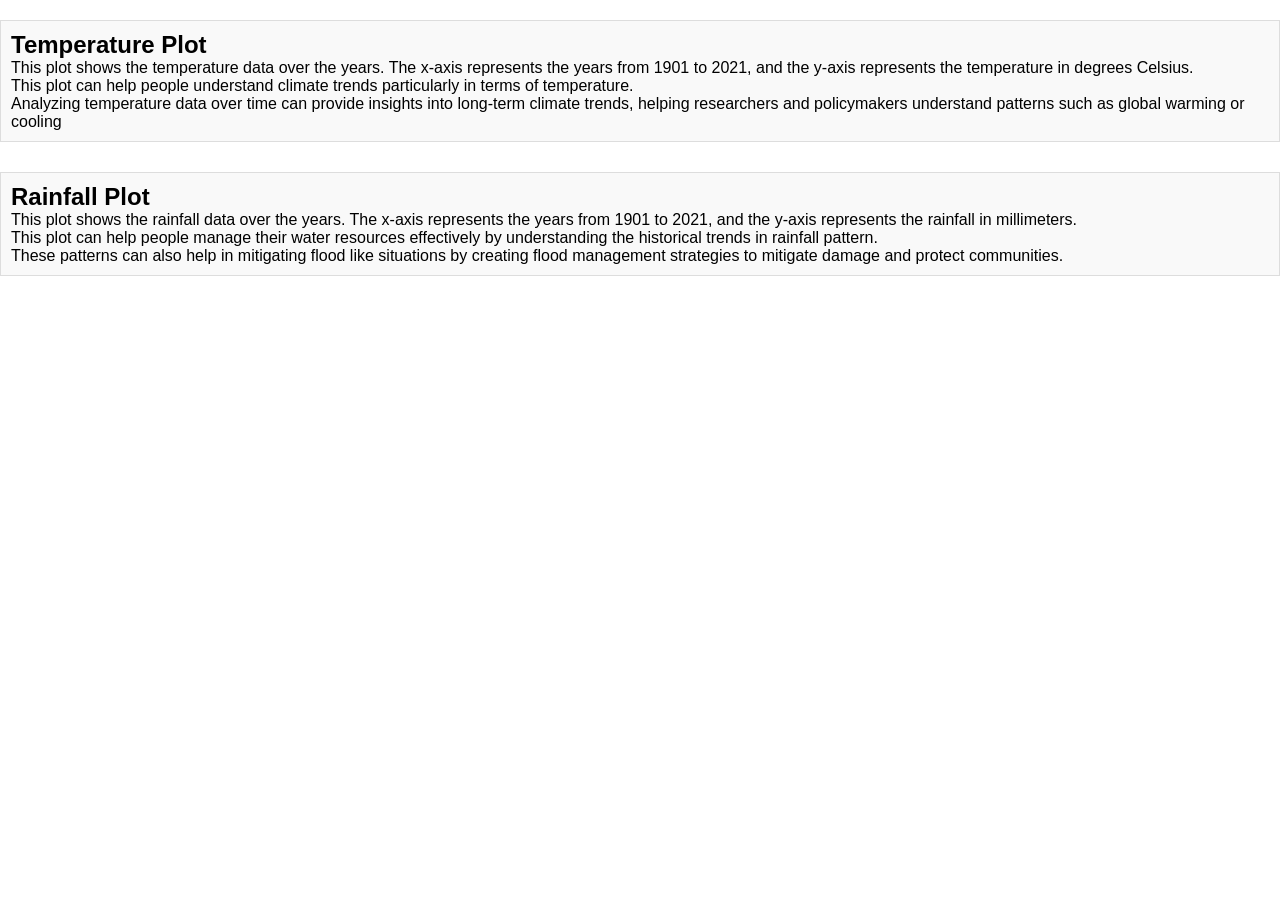
<file: templates/j.html>
<!DOCTYPE html>
<html lang="en">
<head>
  <meta charset="UTF-8">
  <meta name="viewport" content="width=device-width, initial-scale=1.0">
  <title>Temperature and Rainfall Visualization</title>
  <!-- Load d3.js -->
  <script src="https://d3js.org/d3.v4.js"></script>
  <style>
    /* Style for tooltip container */
    .tooltip {
      position: absolute;
      background-color: white;
      border: 1px solid #ddd;
      padding: 10px;
      pointer-events: none; /* Ensure tooltip doesn't interfere with mouse events */
      opacity: 0; /* Initially hide tooltip */
      transition: opacity 0.3s; /* Add transition for smooth appearance */
    }
    .description-box {
      margin-top: 20px;
      background-color: #f9f9f9;
      border: 1px solid #ddd;
      padding: 10px;
      margin-bottom: 30px;
    }
    @import url('https://fonts.googleapis.com/css2?family=Poppins:wght@200;300;400;500&display=swap');

* {
    margin: 0;
    padding: 0;
    box-sizing: border-box;
    font-family: "Poppins", sans-serif;
}

section {
    position: relative;
    width: 100%;
    min-height: 100vh;
    display: flex;
    flex-direction: column;
    justify-content: flex-start;
    background: url(bg.jpg) no-repeat;
    background-size: cover;
    /* Add a semi-transparent black overlay to increase contrast */
    background-color: rgba(0, 0, 0, 0.5);
}

  </style>
</head>
<body>

<!-- Create a div for the temperature graph -->
<div id="temperatureGraph"></div>
<!-- Description box for temperature plot -->
<div class="description-box">
  <h2>Temperature Plot</h2>
  <p>This plot shows the temperature data over the years. The x-axis represents the years from 1901 to 2021, and the y-axis represents the temperature in degrees Celsius.</p>
  <p>This plot can help people understand climate trends particularly in terms of temperature.</p>
  <p> Analyzing temperature data over time can provide insights into long-term climate trends, helping researchers and policymakers understand patterns such as global warming or cooling</p>
</div>

<!-- Create a div for the temperature legend -->
<div id="temperatureLegend"></div>

<!-- Create a div for the rainfall graph -->
<div id="rainfallGraph"></div>
<!-- Description box for rainfall plot -->
<div class="description-box">
  <h2>Rainfall Plot</h2>
  <p>This plot shows the rainfall data over the years. The x-axis represents the years from 1901 to 2021, and the y-axis represents the rainfall in millimeters.</p>
  <p>This plot can help people manage their water resources effectively by understanding the historical trends in rainfall pattern.</p>
  <p>These patterns can also help in mitigating flood like situations by creating flood management strategies to mitigate damage and protect communities.</p>

</div>

<!-- Create a div for the rainfall legend -->
<div id="rainfallLegend"></div>

<!-- Create a div for the tooltip container -->
<div id="tooltip" class="tooltip"></div>

<script>
  // set the dimensions and margins of the temperature graph
  var margin = { top: 10, right: 30, bottom: 30, left: 60 },
    width = 900 ,
    height = 200  ;

  // append the svg object to the temperature graph div
  var temperatureSvg = d3.select("#temperatureGraph")
    .append("svg")
    .attr("width", width + margin.left + margin.right)
    .attr("height", height + margin.top + margin.bottom)
    .append("g")
    .attr("transform", "translate(" + margin.left + "," + margin.top + ")");

  // append the temperature legend svg to the temperature legend div
  var temperatureLegendSvg = d3.select("#temperatureLegend")
    .append("svg")
    .attr("width", 200)
    .attr("height", height + margin.top + margin.bottom);

  // Read the temperature data
  d3.csv("../static/temp.csv", function (temperatureData) {
    // Parse the temperature data
    temperatureData.forEach(function (d) {
      d.YEAR = +d.YEAR;
      d.ANNUAL = +d.ANNUAL;
      d["JAN-FEB"] = +d["JAN-FEB"];
      d["MAR-MAY"] = +d["MAR-MAY"];
      d["JUN-SEP"] = +d["JUN-SEP"];
      d["OCT-DEC"] = +d["OCT-DEC"];
    });

    // List of groups
    var temperatureKeys = temperatureData.columns.slice(1);

    // Add X axis for temperature
    var temperatureX = d3
      .scaleLinear()
      .domain([1901, 2021])
      .range([0, width]);
    temperatureSvg
      .append("g")
      .attr("transform", "translate(0," + height + ")")
      .call(d3.axisBottom(temperatureX).ticks(5).tickFormat(d3.format("d")));

    // Add Y axis for temperature
    var temperatureY = d3
      .scaleLinear()
      .domain([15, 30])
      .range([height, 0]);
    temperatureSvg.append("g").call(d3.axisLeft(temperatureY));

    // Color palette for temperature
    var temperatureColor = d3.scaleOrdinal().domain(temperatureKeys).range(d3.schemeCategory10);

    // Draw the temperature lines
    var temperatureLines = temperatureKeys.map(function(key) {
      return temperatureSvg.append("path")
        .datum(temperatureData)
        .attr("class", "line")
        .attr("fill", "none")
        .attr("stroke", temperatureColor(key))
        .attr("stroke-width", 1.5)
        .attr("d", d3.line()
          .x(function(d) { return temperatureX(d.YEAR); })
          .y(function(d) { return temperatureY(d[key]); })
        );
    });

    // Add temperature legend
    var temperatureLegend = temperatureLegendSvg.selectAll(".legend")
      .data(temperatureKeys)
      .enter().append("g")
      .attr("class", "legend")
      .attr("transform", function(d, i) { return "translate(0," + i * 20 + ")"; });

    // Draw temperature legend colored rectangles
    temperatureLegend.append("rect")
      .attr("x", 5)
      .attr("width", 18)
      .attr("height", 18)
      .style("fill", temperatureColor);

    // Draw temperature legend text
    temperatureLegend.append("text")
      .attr("x", 25)
      .attr("y", 9)
      .attr("dy", ".35em")
      .style("text-anchor", "start")
      .text(function(d) { return d; });

    // This allows to find the closest X index of the mouse for temperature
    var temperatureBisect = d3.bisector(function(d) { return d.YEAR; }).left;

    // Create a rect on top of the temperature svg area: this rectangle recovers mouse position
    temperatureSvg.append('rect')
      .style('fill', 'none')
      .style('pointer-events', 'all')
      .attr('width', width)
      .attr('height', height)
      .on('mouseover', temperatureMouseover)
      .on('mousemove', temperatureMousemove)
      .on('mouseout', temperatureMouseout);

    // What happens when the mouse move over temperature -> show the tooltip
    function temperatureMouseover() {
      d3.select("#tooltip").style('opacity', 1);
    }

    function temperatureMousemove() {
      // recover coordinate we need
      var x0 = temperatureX.invert(d3.mouse(this)[0]);
      var i = temperatureBisect(temperatureData, x0, 1);
      // Build tooltip content
      var tooltipContent = "";
      temperatureKeys.forEach(function(key) {
        tooltipContent += "Year: " + temperatureData[i].YEAR + ", " + key + ": " + temperatureData[i][key] + "<br>";
      });
      // Update tooltip content and position
      d3.select("#tooltip")
        .html(tooltipContent)
        .style('left', (d3.event.pageX + 10) + 'px')
        .style('top', (d3.event.pageY - 20) + 'px');
    }

    function temperatureMouseout() {
      d3.select("#tooltip").style('opacity', 0);
    }
  });

  // set the dimensions and margins of the rainfall graph
  var rainfallMargin = { top: 10, right: 30, bottom: 30, left: 60 },
    rainfallWidth = 900 ,
    rainfallHeight = 200 ;

  // append the svg object to the rainfall graph div
  var rainfallSvg = d3.select("#rainfallGraph")
    .append("svg")
    .attr("width", rainfallWidth + rainfallMargin.left + rainfallMargin.right)
    .attr("height", rainfallHeight + rainfallMargin.top + rainfallMargin.bottom)
    .append("g")
    .attr("transform", "translate(" + rainfallMargin.left + "," + rainfallMargin.top + ")");

  // append the rainfall legend svg to the rainfall legend div
  var rainfallLegendSvg = d3.select("#rainfallLegend")
    .append("svg")
    .attr("width", 200)
    .attr("height", rainfallHeight + rainfallMargin.top + rainfallMargin.bottom);

  // Read the rainfall data
  d3.csv("../static/rainfall.csv", function (rainfallData) {
    // Parse the rainfall data
    rainfallData.forEach(function (d) {
      d.YEAR = +d.YEAR;
      d.ANNUAL = +d.ANNUAL;
      d["Jan-Feb"] = +d["Jan-Feb"];
      d["Mar-May"] = +d["Mar-May"];
      d["Jun-Sep"] = +d["Jun-Sep"];
      d["Oct-Dec"] = +d["Oct-Dec"];
    });

    // List of groups
    var rainfallKeys = rainfallData.columns.slice(1);

    // Add X axis for rainfall
    var rainfallX = d3
      .scaleLinear()
      .domain([1901, 2021])
      .range([0, rainfallWidth]);
    rainfallSvg
      .append("g")
      .attr("transform", "translate(0," + rainfallHeight + ")")
      .call(d3.axisBottom(rainfallX).ticks(5).tickFormat(d3.format("d")));

    // Add Y axis for rainfall
    var rainfallY = d3
      .scaleLinear()
      .domain([0, 1600])
      .range([rainfallHeight, 0]);
    rainfallSvg.append("g").call(d3.axisLeft(rainfallY));

    // Color palette for rainfall
    var rainfallColor = d3.scaleOrdinal().domain(rainfallKeys).range(d3.schemeCategory10);

    // Draw the rainfall lines
    var rainfallLines = rainfallKeys.map(function(key) {
      return rainfallSvg.append("path")
        .datum(rainfallData)
        .attr("class", "line")
        .attr("fill", "none")
        .attr("stroke", rainfallColor(key))
        .attr("stroke-width", 1.5)
        .attr("d", d3.line()
          .x(function(d) { return rainfallX(d.YEAR); })
          .y(function(d) { return rainfallY(d[key]); })
        );
    });

    // Add rainfall legend
    var rainfallLegend = rainfallLegendSvg.selectAll(".legend")
      .data(rainfallKeys)
      .enter().append("g")
      .attr("class", "legend")
      .attr("transform", function(d, i) { return "translate(0," + i * 20 + ")"; });

    // Draw rainfall legend colored rectangles
    rainfallLegend.append("rect")
      .attr("x", 5)
      .attr("width", 18)
      .attr("height", 18)
      .style("fill", rainfallColor);

    // Draw rainfall legend text
    rainfallLegend.append("text")
      .attr("x", 25)
      .attr("y", 9)
      .attr("dy", ".35em")
      .style("text-anchor", "start")
      .text(function(d) { return d; });

    // This allows to find the closest X index of the mouse for rainfall
    var rainfallBisect = d3.bisector(function(d) { return d.YEAR; }).left;

    // Create a rect on top of the rainfall svg area: this rectangle recovers mouse position
    rainfallSvg.append('rect')
      .style('fill', 'none')
      .style('pointer-events', 'all')
      .attr('width', rainfallWidth)
      .attr('height', rainfallHeight)
      .on('mouseover', rainfallMouseover)
      .on('mousemove', rainfallMousemove)
      .on('mouseout', rainfallMouseout);

    // What happens when the mouse move over rainfall -> show the tooltip
    function rainfallMouseover() {
      d3.select("#tooltip").style('opacity', 1);
    }

    function rainfallMousemove() {
      // recover coordinate we need
      var x0 = rainfallX.invert(d3.mouse(this)[0]);
      var i = rainfallBisect(rainfallData, x0, 1);
      // Build tooltip content
      var tooltipContent = "";
      rainfallKeys.forEach(function(key) {
        tooltipContent += "Year: " + rainfallData[i].YEAR + ", " + key + ": " + rainfallData[i][key] + "<br>";
      });
      // Update tooltip content and position
      d3.select("#tooltip")
        .html(tooltipContent)
        .style('left', (d3.event.pageX + 10) + 'px')
        .style('top', (d3.event.pageY - 20) + 'px');
    }

    function rainfallMouseout() {
      d3.select("#tooltip").style('opacity', 0);
    }
  });
</script>

</body>
</html>
</file>
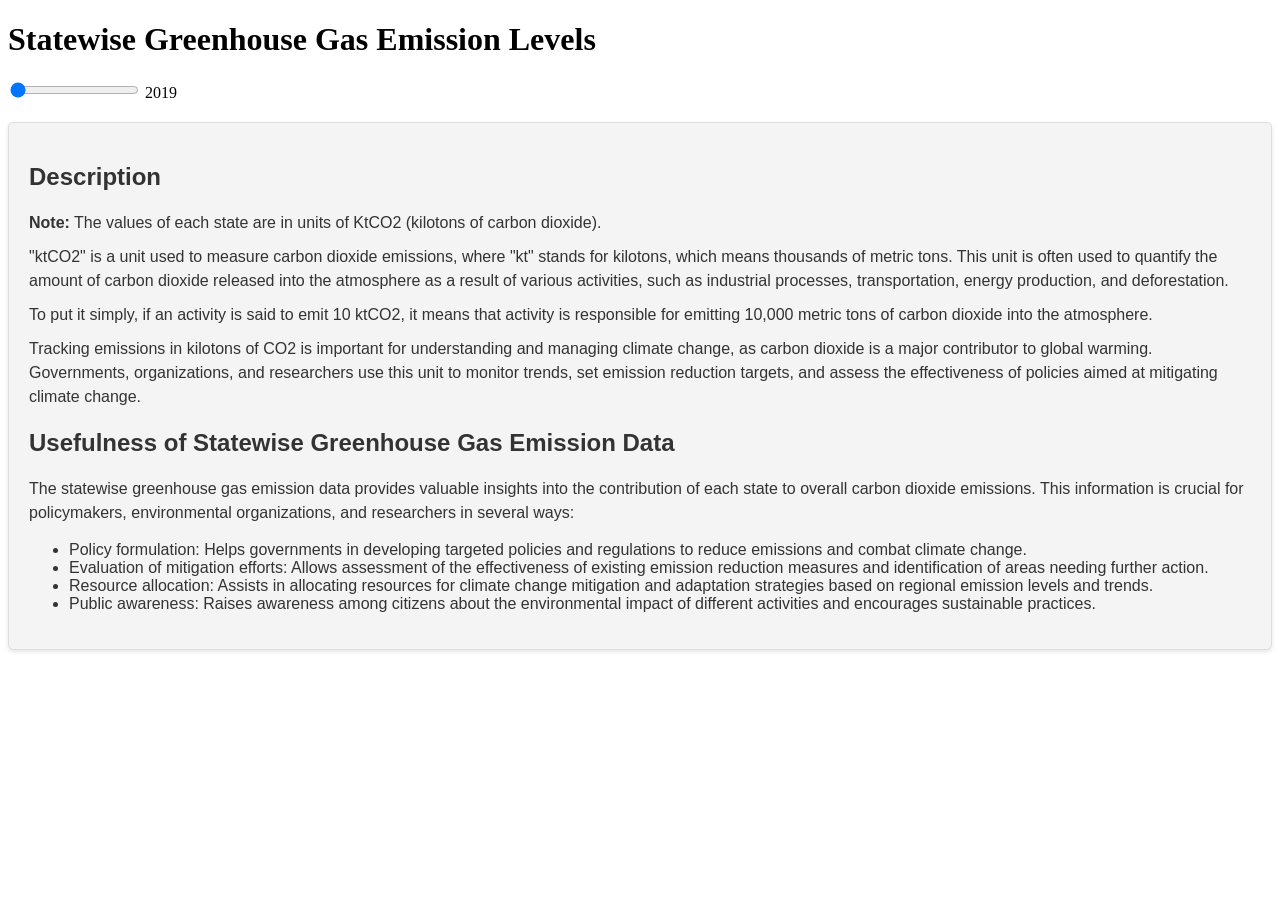
<file: templates/k.html>
<!DOCTYPE html>
<html lang="en">

<head>
    <meta charset="UTF-8">
    <meta name="viewport" content="width=device-width, initial-scale=1.0">
    <title>Statewise Greenhouse Gas Emission Levels</title>
    <style>
        /* CSS for styling the info box */
        #container {
            display: flex;
            flex-direction: column;
        }

        #chart {
            flex: 1;
            margin-bottom: 20px;
        }

        #infoBox {
            background-color: #f4f4f4;
            border: 1px solid #ddd;
            border-radius: 5px;
            padding: 20px;
            font-family: Arial, sans-serif;
            color: #333;
            box-shadow: 0 2px 4px rgba(0, 0, 0, 0.1);
        }

        #infoBox p {
            margin: 0 0 10px;
            line-height: 1.5;
        }
    </style>
</head>

<body>
    <h1>Statewise Greenhouse Gas Emission Levels</h1>
    <!-- Create a slider for selecting years -->
    <input type="range" id="yearSlider" min="2019" max="2023" value="2019">
    <span id="selectedYear">2019</span>

    <!-- Load d3.js -->
    <script src="https://d3js.org/d3.v7.min.js"></script>
    <script src="https://d3js.org/d3-scale-chromatic.v2.min.js"></script>

    <!-- Create a container for the chart -->
    <div id="container">
        <!-- Create an element for the chart -->
        <div id="chart"></div>

        <!-- Info box for units and description -->
        <div id="infoBox">
            <h2>Description</h2>
            <p><strong>Note:</strong> The values of each state are in units of KtCO2 (kilotons of carbon dioxide).</p>
            <p>"ktCO2" is a unit used to measure carbon dioxide emissions, where "kt" stands for kilotons, which means thousands of metric tons. This unit is often used to quantify the amount of carbon dioxide released into the atmosphere as a result of various activities, such as industrial processes, transportation, energy production, and deforestation.</p>
            <p>To put it simply, if an activity is said to emit 10 ktCO2, it means that activity is responsible for emitting 10,000 metric tons of carbon dioxide into the atmosphere.</p>
            <p>Tracking emissions in kilotons of CO2 is important for understanding and managing climate change, as carbon dioxide is a major contributor to global warming. Governments, organizations, and researchers use this unit to monitor trends, set emission reduction targets, and assess the effectiveness of policies aimed at mitigating climate change.</p>
            <h2>Usefulness of Statewise Greenhouse Gas Emission Data</h2>
            <p>The statewise greenhouse gas emission data provides valuable insights into the contribution of each state to overall carbon dioxide emissions. This information is crucial for policymakers, environmental organizations, and researchers in several ways:</p>
            <ul>
                <li>Policy formulation: Helps governments in developing targeted policies and regulations to reduce emissions and combat climate change.</li>
                <li>Evaluation of mitigation efforts: Allows assessment of the effectiveness of existing emission reduction measures and identification of areas needing further action.</li>
                <li>Resource allocation: Assists in allocating resources for climate change mitigation and adaptation strategies based on regional emission levels and trends.</li>
                <li>Public awareness: Raises awareness among citizens about the environmental impact of different activities and encourages sustainable practices.</li>
            </ul>
        </div>
    </div>

    <!-- JavaScript code for the chart -->
    <script>
        // Load the CSV data
        d3.csv("../static/preprocessed_data.csv").then(function(data) {
            updateChart(data, "2019"); // Initial chart update with data for 2019

            // Function to update the chart based on selected year
            function updateChart(data, selectedYear) {
                // Filter the data for the selected year
                const filteredData = data.filter(d => d.Year === selectedYear);

                // Aggregate the data by state and calculate the total value for each state
                const aggregatedData = d3.rollup(filteredData, v => d3.sum(v, d => +d.Value), d => d.State);

                // Convert aggregated data to the bubble chart format
                const bubbleChartData = Array.from(aggregatedData, ([state, value]) => ({ id: state, value }));

                // Bubble chart template code
                const width = 928;
                const height = width;
                const margin = 1;
                const color = d3.scaleOrdinal(d3.schemeTableau10);
                const format = d3.format(",d");
                const pack = d3.pack().size([width - margin * 2, height - margin * 2]).padding(3);
                const root = pack(d3.hierarchy({ children: bubbleChartData }).sum(d => d.value));
                const svg = d3.create("svg").attr("width", width).attr("height", height)
                    .attr("viewBox", [-margin, -margin, width, height])
                    .attr("style", "max-width: 100%; height: auto; font: 10px sans-serif;")
                    .attr("text-anchor", "middle");
                const node = svg.append("g").selectAll().data(root.leaves()).join("g").attr("transform", d => `translate(${d.x},${d.y})`);
                node.append("title").text(d => `${d.data.id}\n${format(d.value)}`);
                node.append("circle").attr("fill-opacity", 0.7).attr("fill", d => color(d.data.id)).attr("r", d => d.r * 1);
                const text = node.append("text").attr("clip-path", d => `circle(${d.r})`);
                text.selectAll().data(d => d.data.id.split(" ")).join("tspan").attr("x", 0)
                    .attr("y", (d, i, nodes) => `${i - nodes.length / 2 + 0.35}em`).text(d => d);
                text.append("tspan").attr("x", 0).attr("y", d => `${d.data.id.split(" ").length / 2 + 0.35}em`)
                    .attr("fill-opacity", 0.7).text(d => format(d.value));

                // Remove any existing SVG elements before appending new ones
                document.getElementById("chart").innerHTML = "";
                // Append the SVG to the chart div
                document.getElementById("chart").appendChild(svg.node());

                // Update selected year text
                document.getElementById("selectedYear").textContent = selectedYear;
            }

            // Event listener for slider input
            document.getElementById("yearSlider").addEventListener("input", function() {
                const selectedYear = this.value;
                updateChart(data, selectedYear);
            });
        });
    </script>
</body>

</html>
</file>
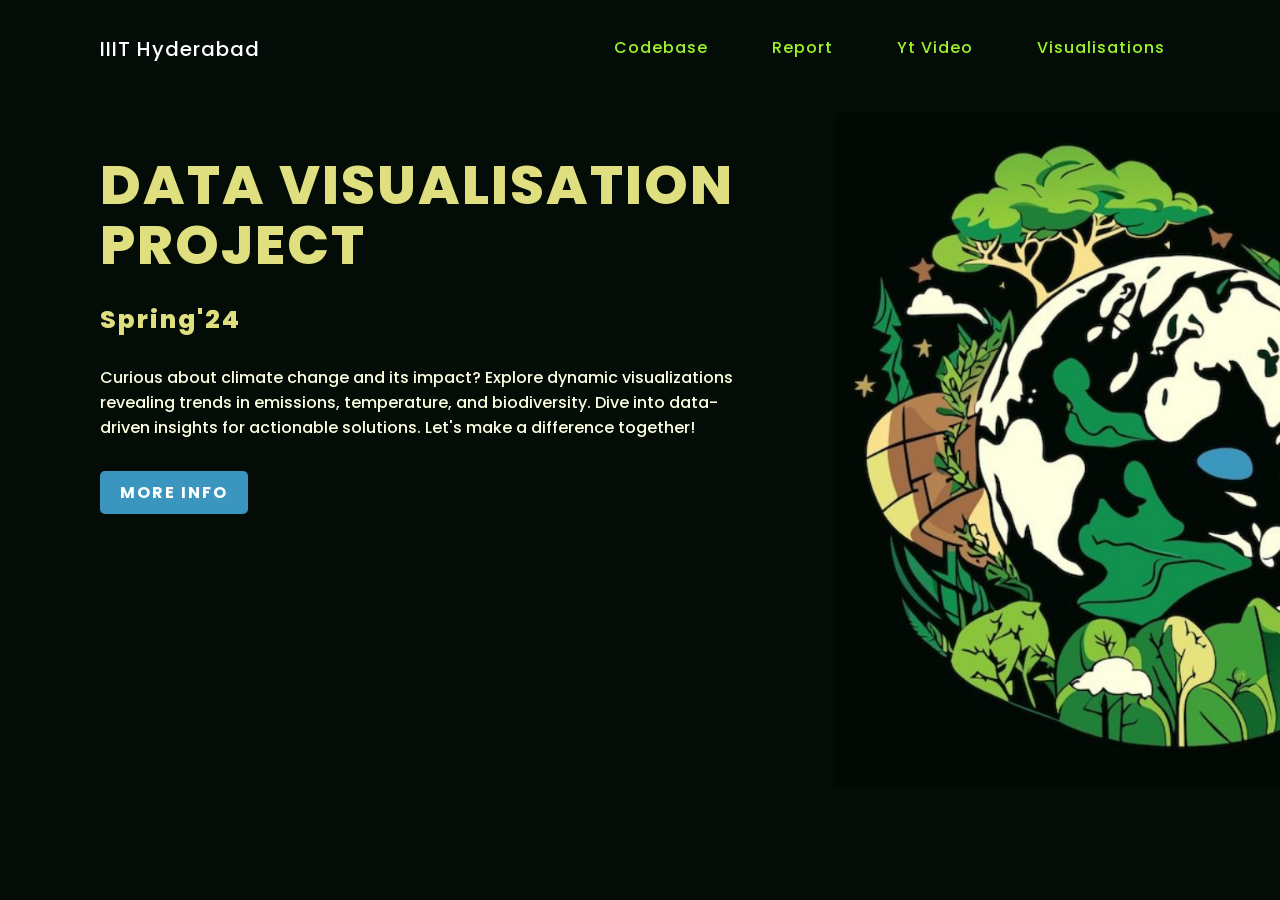
<file: templates/land.html>
<!DOCTYPE html>
<html lang="en" dir="ltr">

<head>
    <meta charset="utf-8">
    <meta name="viewport" content="width=device-width, initial-scale=1.0">
    <title>Responsive Website Landing Page Design</title>
    <link rel="stylesheet" href="../static/style1.css">
    <link rel="stylesheet" href="https://cdnjs.cloudflare.com/ajax/libs/font-awesome/6.5.2/css/all.min.css">

</head>

<body>

    <section>

        <header>
            <h2><a href="#" class="logo">IIIT Hyderabad</a></h2>
            <div class="navigation">
                <a href="https://github.com/Harshit16468/data-vis-project">Codebase</a>
                <a href="https://github.com/Harshit16468/data-vis-project/blob/main/Report.pdf">Report</a>
                <a href="https://www.youtube.com/watch?v=zcF4vvyhUK8">Yt Video</a>
                <a href="/vis">Visualisations</a>
                <!-- <a href="#">Home</a> -->
            </div>
            <!-- <label for="">
                <i class="fas fa-bars menu-btn"></i>
                <i class="fas fa-times close-btn"></i>
            </label> -->
        </header>

        <div class="content">
            <div class="info">
                <h2>Data Visualisation<br><span>Project</span></h2>
                <h3>Spring'24</h3>
                <p>Curious about climate change and its impact? Explore dynamic visualizations revealing trends in emissions, temperature, and biodiversity. Dive into data-driven insights for actionable solutions. Let's make a difference together!</br></p>
                <a href="https://www.youtube.com/watch?v=EuwMB1Dal-4" class="info-btn">More Info</a>
            </div>
        </div>

        <!-- <div class="media-icons">
            <a href="#"><i class="fa-brands fa-instagram"></i></a>
        </div> -->

    </section>

</body>

</html>
</file>
<file: static/style1.css>
@import url('https://fonts.googleapis.com/css2?family=Poppins:wght@200;300;400;500&display=swap');

* {
    margin: 0;
    padding: 0;
    box-sizing: border-box;
    font-family: "Poppins", sans-serif;
}

section {
    position: relative;
    width: 100%;
    min-height: 100vh;
    display: flex;
    flex-direction: column;
    justify-content: flex-start;
    background: url(bg.jpg) no-repeat;
    background-size: cover;
    /* Add a semi-transparent black overlay to increase contrast */
    background-color: rgba(0, 0, 0, 0.5);
}

.info {
    color: white; /* Change text color to white for better visibility */
}

/* Add more specific styles as needed */
header {
    position: relative;
    top: 0;
    width: 100%;
    padding: 30px 100px;
    display: flex;
    justify-content: space-between;
    align-items: center;
}

header .logo {
    position: relative;
    color: #ffffff;
    font-size: 20px;
    text-decoration: none;
    /* text-transform: uppercase; */
    font-weight: 500;
    letter-spacing: 1px;
}

header .navigation a {
    color: #9df42a;
    text-decoration: none;
    font-weight: 500;
    letter-spacing: 1px;
    padding: 2px 15px;
    border-radius: 20px;
    transition: 0.3s;
    margin-left: auto;
}

header .navigation a:not(:last-child) {
    margin-right: 30px;
}

header .navigation a:hover {
    background: #125e22;
}
.content {
    max-width: 650px;
    margin: 60px 100px;
}

.content .info h2 {
    /* color: #a06b45; */
    color: #dfdf7f;
    font-size: 55px;
    text-transform: uppercase;
    font-weight: 800;
    letter-spacing: 2px;
    line-height: 60px;
    margin-bottom: 15px; /* Decrease the margin-bottom */
}

.content .info h3 {
    /* color: #226A80; */
    color: #dfdf7f;
    font-size: 25px;
    /* text-transform: uppercase; */
    font-weight: 800;
    letter-spacing: 2px;
    line-height: 60px;
    margin-bottom: 15px; /* Adjusted margin-bottom */
}


.content .info p {
    font-size: 16px;
    font-weight: 500;
    color: #fefee1;
    margin-bottom: 40px;
}

.content .info-btn {
    color: #fff;
    background: #3b96bf;
    text-decoration: none;
    text-transform: uppercase;
    font-weight: 700;
    letter-spacing: 2px;
    padding: 10px 20px;
    border-radius: 5px;
    transition: 0.3s;
}

.content .info-btn:hover {
    background: #0b4c66;
}

/* ------------VISUALISATION HTML----------------- */
.visualization-buttons {
    margin-top: 20px; /* Add some space between the paragraph and the buttons */
}

.vis-button {
    display: block; /* Align buttons one below another */
    color: #000000;
    background: #e6e179;
    text-decoration: none;
    text-transform: uppercase;
    font-weight: 700;
    letter-spacing: 2px;
    margin-left: 300px;
    margin-top: 0.5in;
    padding: 10px 20px;
    border-radius: 5px;
    transition: background-color 0.3s ease, color 0.3s ease; /* Include transition for smoother hover effect */
    margin-bottom: 10px; /* Add margin bottom for spacing between buttons */
}


.vis-button:hover {
    background-color: #a26c44;
    color: #fff;
}
</file>
